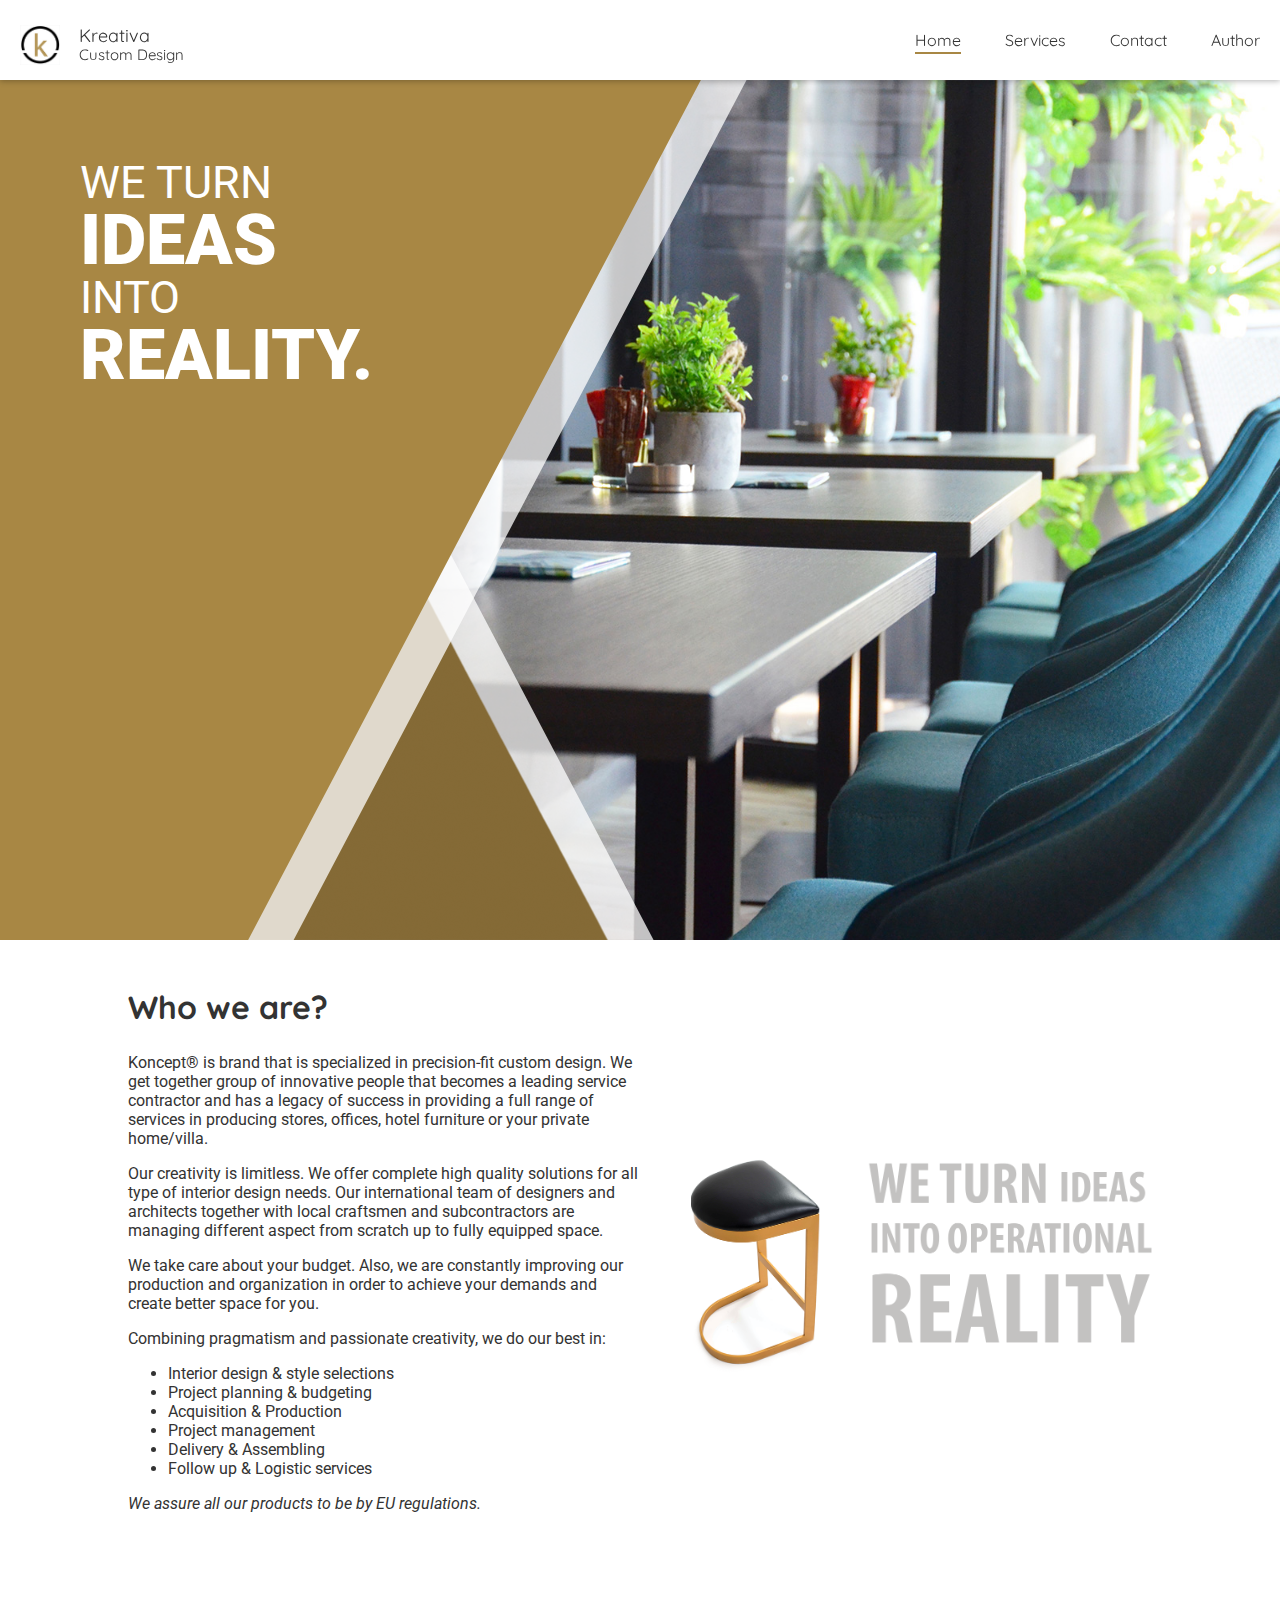
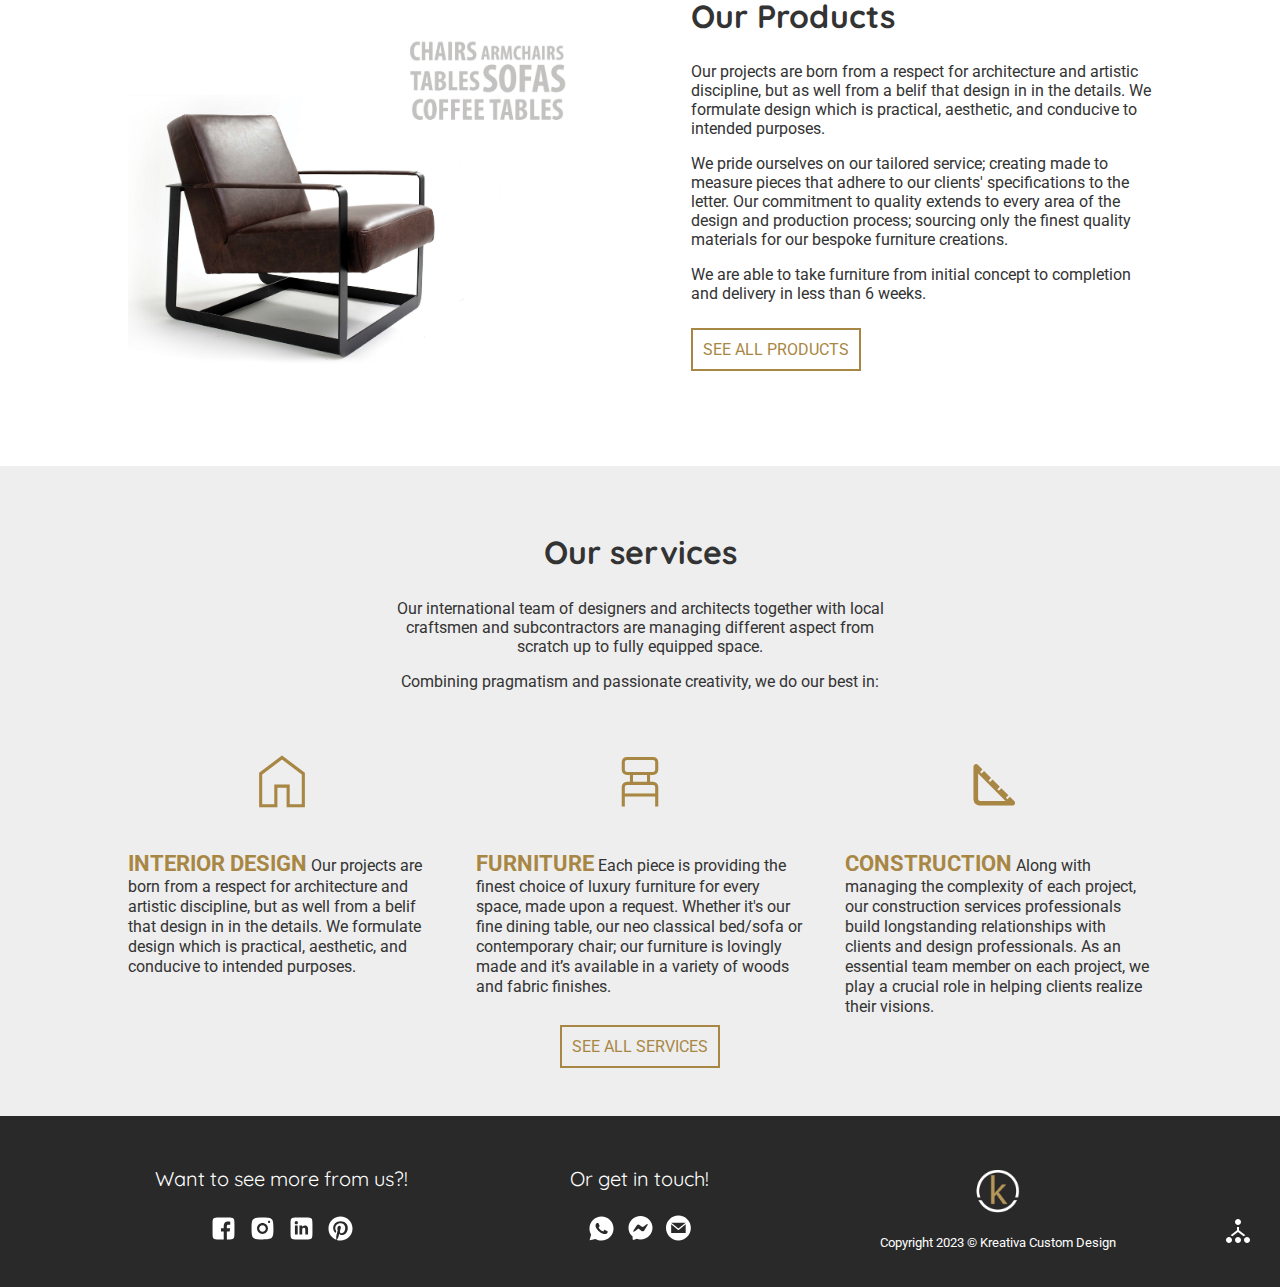
<file: index.html>
<!DOCTYPE html>
<html lang="en">

<head>
    <meta charset="utf-8">
    <title>Kreativa | Home</title>
    <meta name="description" content="Team of designers and architects together with local craftsmen and subcontractors are managing different aspect from scratch up to fully equipped space">
    <meta name="author" content="Kristina Dimitrov">
    <meta name="keywords" content="Kreativa Custom Design, enterior design, furniture, project management">
    <meta name="viewport" content="width=device-width, initial-scale=1, minimum-scale=1, maximum-scale=1">
    <!--    Favicons-->
    <link rel="apple-touch-icon" sizes="152x152" href="apple-touch-icon.png">
    <link rel="icon" type="image/png" sizes="32x32" href="favicon-32x32.png">
    <link rel="icon" type="image/png" sizes="16x16" href="favicon-16x16.png">
    <link rel="manifest" href="site.webmanifest">
    <link rel="mask-icon" href="safari-pinned-tab.svg" color="#5bbad5">
    <meta name="msapplication-TileColor" content="#da532c">
    <meta name="theme-color" content="#ffffff">
    <!-- CSS -->
    <link rel="stylesheet" href="assets/css/style.css">

    <!-- Fonts -->
    <link rel="preconnect" href="https://fonts.googleapis.com">
    <link rel="preconnect" href="https://fonts.gstatic.com" crossorigin>
    <link href="https://fonts.googleapis.com/css2?family=Quicksand&family=Roboto&display=swap" rel="stylesheet">

    <!-- Icons -->
    <link href="https://fonts.googleapis.com/icon?family=Material+Icons" rel="stylesheet">
    <link rel="stylesheet" href="https://fonts.googleapis.com/css2?family=Material+Symbols+Outlined:opsz,wght,FILL,GRAD@20..48,100..700,0..1,-50..200" />

    <style>
        .material-symbols-outlined {
            font-variation-settings: 'FILL' 0, 'wght' 200, 'GRAD' -25, 'opsz' 24
        }
    </style>

</head>

<body>
    <header>
        <div class="logo">
            <a href="index.html">
                <img src="assets/img/logo.jpg" alt="Kreativa Koncept Logo">
                <span>Kreativa <br><small>Custom Design</small></span></a>
        </div>
        <nav>
            <ul class="main-nav">
                <li><a class="active" href="index.html">Home</a></li>
                <li><a href="services.html">Services</a></li>
                <!--                <li><a href="products.html">Products</a></li>-->
                <li><a href="contact.html">Contact</a></li>
                <li><a href="author.html">Author</a></li>
            </ul>
        </nav>
    </header>

    <main>
        <article class="hero-banner">
            <div class="shape">
                <img class="shape1" src="assets/img/banner-shape1.png" alt="">
                <img class="shape2" src="assets/img/banner-shape2.png" alt="">
            </div>
            <h1>WE TURN<br><span>IDEAS</span><br>INTO<br><span>REALITY.</span></h1>
        </article>
        <article class="content-left">
            <section class="about">
                <h2>Who we are?</h2>

                <p>Koncept® is brand that is specialized in precision-fit custom design. We get together group of innovative people that becomes a leading service contractor and has a legacy of success in providing a full range of services in producing stores, offices, hotel furniture or your private home/villa.</p>

                <p>Our creativity is limitless. We offer complete high quality solutions for all type of interior design needs. Our international team of designers and architects together with local craftsmen and subcontractors are managing different aspect from scratch up to fully equipped space.</p>

                <p>We take care about your budget. Also, we are constantly improving our production and organization in order to achieve your demands and create better space for you.</p>

                <p>Combining pragmatism and passionate creativity, we do our best in:</p>

                <ul>
                    <li>Interior design &amp; style selections</li>
                    <li>Project planning &amp; budgeting</li>
                    <li>Acquisition &amp; Production</li>
                    <li>Project management</li>
                    <li>Delivery &amp; Assembling</li>
                    <li>Follow up &amp; Logistic services</li>
                </ul>

                <p><em>We assure all our products to be by EU regulations.</em></p>
            </section>

        </article>
        <article class="content-right">
            <section class="products">
                <h2>Our Products</h2>

                <p>Our projects are born from a respect for architecture and artistic discipline, but as well from a belif that design in in the details. We formulate design which is practical, aesthetic, and conducive to intended purposes.</p>
                <p>We pride ourselves on our tailored service; creating made to measure pieces that adhere to our clients' specifications to the letter. Our commitment to quality extends to every area of the design and production process; sourcing only the finest quality materials for our bespoke furniture creations.</p>
                <p>We are able to take furniture from initial concept to completion and delivery in less than 6 weeks.</p>
                <br>

                <a class="button" href="products.html">See all products</a>
            </section>
        </article>
        <article class="services-section wide">
            <section class="content-center">
                <h2>Our services</h2>

                <div class="content-narrow">
                    <p>Our international team of designers and architects together with local craftsmen and subcontractors are managing different aspect from scratch up to fully equipped space.</p>

                    <p>Combining pragmatism and passionate creativity, we do our best in:</p>
                </div>

                <div class="columns-wrapper">
                    <div class="column">

                        <span class="material-symbols-outlined">
home
</span>
                        <h3>INTERIOR DESIGN</h3>
                        <p>Our projects are born from a respect for architecture and artistic discipline, but as well from a belif that design in in the details. We formulate design which is practical, aesthetic, and conducive to intended purposes.</p>
                    </div>
                    <div class="column">
                        <span class="material-symbols-outlined">
chair_alt
</span>
                        <h3>FURNITURE</h3>
                        <p>Each piece is providing the finest choice of luxury furniture for every space, made upon a request. Whether it's our fine dining table, our neo classical bed/sofa or contemporary chair; our furniture is lovingly made and it’s available in a variety of woods and fabric finishes.</p>
                    </div>
                    <div class="column">
                        <span class="material-symbols-outlined">
square_foot
</span>
                        <h3>CONSTRUCTION</h3>
                        <p>Along with managing the complexity of each project, our construction services professionals build longstanding relationships with clients and design professionals. As an essential team member on each project, we play a crucial role in helping clients realize their visions.</p>
                    </div>
                </div>

                <a class="button" href="services.html">See all Services</a>

            </section>
        </article>
    </main>

    <footer>
        <section class="content-center">
            <div class="column socials">
                <h4>Want to see more from us?!</h4>
                <ul class="icons">
                    <li>
                        <a href="https://www.facebook.com/" target="_blank">
                            <svg xmlns="http://www.w3.org/2000/svg" x="0px" y="0px" width="35" height="35" viewBox="0 0 64 64" style="">
                                <path d="M40.227,12C51.146,12,52,12.854,52,23.773v16.453C52,51.145,51.146,52,40.227,52h-2.089V37.438h5.134l0.807-5.77h-5.941	c0,0-0.009-3.378,0-4.221c0.017-1.649,1.394-2.483,2.577-2.471c1.183,0.012,3.634,0.004,3.634,0.004v-5.317	c0,0-2.123-0.275-4.349-0.298c-1.871-0.019-3.937,0.487-5.604,2.167c-1.696,1.709-1.963,4.254-1.996,7.364	c-0.009,0.9,0,2.772,0,2.772h-5.024v5.77H32.4V52h-8.626C12.854,52,12,51.145,12,40.227V23.773C12,12.854,12.854,12,23.773,12	H40.227z"></path>
                            </svg>
                        </a>
                    </li>
                    <li>
                        <a href="https://www.instagram.com/" target="_blank">
                            <svg xmlns="http://www.w3.org/2000/svg" x="0px" y="0px" width="35" height="35" viewBox="0 0 64 64" style="">
                                <path d="M 31.820312 12 C 13.438312 12 12 13.439312 12 31.820312 L 12 32.179688 C 12 50.560688 13.438313 52 31.820312 52 L 32.179688 52 C 50.561688 52 52 50.560688 52 32.179688 L 52 32 C 52 13.452 50.548 12 32 12 L 31.820312 12 z M 43.994141 18 C 45.099141 17.997 45.997 18.889141 46 19.994141 C 46.003 21.099141 45.110859 21.997 44.005859 22 C 42.900859 22.003 42.003 21.110859 42 20.005859 C 41.997 18.900859 42.889141 18.003 43.994141 18 z M 31.976562 22 C 37.498562 21.987 41.987 26.454563 42 31.976562 C 42.013 37.498562 37.545437 41.987 32.023438 42 C 26.501437 42.013 22.013 37.545437 22 32.023438 C 21.987 26.501437 26.454563 22.013 31.976562 22 z M 31.986328 26 C 28.672328 26.008 25.992 28.701625 26 32.015625 C 26.008 35.328625 28.700672 38.008 32.013672 38 C 35.327672 37.992 38.008 35.299328 38 31.986328 C 37.992 28.672328 35.299328 25.992 31.986328 26 z"></path>
                            </svg>
                        </a>
                    </li>
                    <li>
                        <a href="https://rs.linkedin.com/" target="_blank">
                            <svg xmlns="http://www.w3.org/2000/svg" x="0px" y="0px" width="35" height="35" viewBox="0 0 64 64" style="">
                                <path d="M40.227,12C51.145,12,52,12.854,52,23.773v16.453C52,51.145,51.145,52,40.227,52H23.773C12.855,52,12,51.145,12,40.227	V23.773C12,12.854,12.855,12,23.773,12H40.227z M25.029,43V26.728h-5.057V43H25.029z M22.501,24.401	c1.625,0,2.947-1.322,2.947-2.949c0-1.625-1.322-2.947-2.947-2.947c-1.629,0-2.949,1.32-2.949,2.947S20.87,24.401,22.501,24.401z M44,43v-8.925c0-4.382-0.946-7.752-6.067-7.752c-2.46,0-4.109,1.349-4.785,2.628H33.08v-2.223h-4.851V43h5.054v-8.05	c0-2.122,0.405-4.178,3.036-4.178c2.594,0,2.628,2.427,2.628,4.315V43H44z"></path>
                            </svg>
                        </a>
                    </li>
                    <li>
                        <a href="https://www.pinterest.com/" target="_blank">
                            <svg xmlns="http://www.w3.org/2000/svg" x="0px" y="0px" width="35" height="35" viewBox="0 0 64 64" style="">
                                <path d="M32,10c12.15,0,22,9.85,22,22s-9.85,22-22,22c-2.358,0-4.625-0.38-6.754-1.067	c0.691-1.091,2.661-4.565,3.165-6.449c0.261-0.976,1.302-4.967,1.302-4.967c0.681,1.299,2.671,2.399,4.789,2.399	c6.301,0,10.841-5.795,10.841-12.995c0-6.902-5.632-12.067-12.88-12.067c-9.016,0-13.805,6.053-13.805,12.643	c0,3.064,1.631,6.879,4.241,8.094c0.396,0.184,0.608,0.103,0.699-0.279c0.069-0.291,0.422-1.71,0.58-2.369	c0.051-0.211,0.026-0.392-0.145-0.599c-0.863-1.047-1.555-2.972-1.555-4.768c0-4.608,3.489-9.067,9.434-9.067	c5.133,0,8.727,3.498,8.727,8.5c0,5.652-2.854,9.567-6.568,9.567c-2.051,0-3.586-1.696-3.094-3.775	c0.589-2.484,1.73-5.164,1.73-6.956c0-1.605-0.861-2.943-2.643-2.943c-2.097,0-3.78,2.169-3.78,5.074	c0,1.85,0.625,3.102,0.625,3.102s-2.07,8.754-2.45,10.385c-0.359,1.544-0.146,5.87-0.036,7.17C16.012,49.541,10,41.483,10,32	C10,19.85,19.85,10,32,10z"></path>
                            </svg>
                        </a>
                    </li>
                </ul>
            </div>
            <div class="column contact">
                <h4>Or get in touch!</h4>
                <ul class="icons">
                    <li>
                        <a href="phoneto:+381616197416" target="_blank">
                            <svg xmlns="http://www.w3.org/2000/svg" x="0px" y="0px" width="35" height="35" viewBox="0,0,256,256" style="">
                                <g fill-rule="nonzero" stroke="none" stroke-width="1" stroke-linecap="butt" stroke-linejoin="miter" stroke-miterlimit="10" stroke-dasharray="" stroke-dashoffset="0" font-family="none" font-weight="none" font-size="none" text-anchor="none" style="mix-blend-mode: normal">
                                    <g transform="scale(4,4)">
                                        <path d="M32,10c12.15,0 22,9.85 22,22c0,12.15 -9.85,22 -22,22c-3.894,0 -7.549,-1.016 -10.722,-2.791l-11.063,2.475l2.816,-10.547c-1.924,-3.267 -3.031,-7.072 -3.031,-11.137c0,-12.15 9.85,-22 22,-22zM42.861,39.595c0.453,-1.272 0.453,-2.363 0.312,-2.592c-0.137,-0.222 -0.495,-0.358 -1.041,-0.631c-0.546,-0.273 -3.225,-1.595 -3.727,-1.775c-0.495,-0.18 -0.862,-0.273 -1.219,0.273c-0.367,0.546 -1.406,1.775 -1.731,2.132c-0.315,0.367 -0.631,0.409 -1.177,0.136c-0.546,-0.273 -2.303,-0.845 -4.383,-2.704c-1.619,-1.441 -2.712,-3.225 -3.027,-3.769c-0.315,-0.545 -0.035,-0.843 0.238,-1.117c0.248,-0.238 0.546,-0.631 0.82,-0.946c0.264,-0.325 0.357,-0.546 0.537,-0.913c0.189,-0.357 0.094,-0.682 -0.042,-0.955c-0.136,-0.273 -1.193,-2.968 -1.679,-4.043c-0.409,-0.904 -0.836,-0.93 -1.228,-0.939c-0.317,-0.016 -0.684,-0.016 -1.041,-0.016c-0.367,0 -0.955,0.136 -1.458,0.682c-0.493,0.546 -1.901,1.861 -1.901,4.547c0,2.677 1.945,5.271 2.218,5.628c0.273,0.367 3.769,6.046 9.313,8.23c4.596,1.81 5.535,1.45 6.541,1.357c0.996,-0.086 3.222,-1.314 3.675,-2.585z"></path>
                                    </g>
                                </g>
                            </svg>
                        </a>
                    </li>
                    <li>
                        <a href="#" target="_blank">
                            <svg xmlns="http://www.w3.org/2000/svg" x="0px" y="0px" width="35" height="35" viewBox="0 0 64 64" style="">
                                <path d="M32,9c12.131,0,22,9.645,22,21.5S44.131,52,32,52c-2.528,0-5.012-0.423-7.395-1.258c0,0-3.409,1.653-3.886,1.896	c-0.367,0.188-1.493,0.593-2.224,0.148c-0.663-0.404-0.904-1.387-0.904-1.806c0-0.419,0-4.251,0-4.251	C12.754,42.633,10,36.773,10,30.5C10,18.645,19.869,9,32,9z M44.185,27.013c0.439-0.701,1.153-1.543,1.153-2.27	c0-0.607-0.473-0.911-0.97-0.911c-0.488,0-1.044,0.426-1.724,0.972c-0.681,0.547-3.537,2.697-4.315,3.286	c-0.715,0.542-1.752,1.325-2.359,1.325s-1.415-0.539-1.819-0.876c-0.537-0.448-2.596-1.984-3.504-2.651s-1.431-1.149-2.853-1.149	c-1.756,0-2.565,1.645-3.032,2.339c-0.424,0.629-4.105,6.584-4.8,7.614c-0.827,1.225-1.394,1.978-1.394,2.523	c0,0.545,0.545,0.908,1.211,0.908c0.666,0,1.35-0.7,2.164-1.373c0.814-0.673,3.7-2.817,4.427-3.423	c0.727-0.606,1.186-0.903,1.648-0.903c0.462,0,0.702,0.168,1.323,0.655c0.68,0.534,2.658,2.027,3.835,2.877	c1.104,0.796,1.541,1.198,2.894,1.198s2.869-1.626,3.417-2.594C40.107,33.47,43.747,27.713,44.185,27.013z"></path>
                            </svg>
                        </a>
                    </li>
                    <li>
                        <a href="mailto:somemail@gmail.com" target="_blank">
                            <svg xmlns="http://www.w3.org/2000/svg" x="0px" y="0px" width="29" height="32" viewBox="0 0 28 28" style="margin-left: 4px;">
                                <path d="M12 .02c-6.627 0-12 5.373-12 12s5.373 12 12 12 12-5.373 12-12-5.373-12-12-12zm6.99 6.98l-6.99 5.666-6.991-5.666h13.981zm.01 10h-14v-8.505l7 5.673 7-5.672v8.504z" />
                            </svg>
                        </a>
                    </li>
                </ul>
            </div>

            <div class="column copy">
                <div class="logo">
                    <img src="assets/img/logo-dark.jpg" alt="Kreativa Custom Design Logo dark">
                </div>
                <p><small>Copyright 2023 © Kreativa Custom Design</small></p>
            </div>
        </section>
    </footer>

    <div class="sitemap-ico">
        <a href="#" target="_blank">
            <svg xmlns="http://www.w3.org/2000/svg" width="24" height="24" viewBox="0 0 24 24">
                <path d="M6 21c0 1.657-1.344 3-3 3-1.657 0-3-1.343-3-3s1.343-3 3-3c1.656 0 3 1.343 3 3zm6-3c-1.657 0-3 1.343-3 3s1.343 3 3 3c1.656 0 3-1.343 3-3s-1.344-3-3-3zm0-18c-1.657 0-3 1.343-3 3s1.343 3 3 3c1.656 0 3-1.343 3-3s-1.344-3-3-3zm9 18c-1.656 0-3 1.343-3 3s1.344 3 3 3 3-1.343 3-3-1.344-3-3-3zm-1.577-1.721l-6.423-5.028v-3.352c-.323.066-.658.101-1 .101s-.677-.035-1-.101v3.352l-6.423 5.028c.694.233 1.323.602 1.844 1.093l5.579-4.372 5.579 4.373c.522-.492 1.15-.861 1.844-1.094z" />
            </svg>
        </a>
    </div>
</body>

</html>
</file>
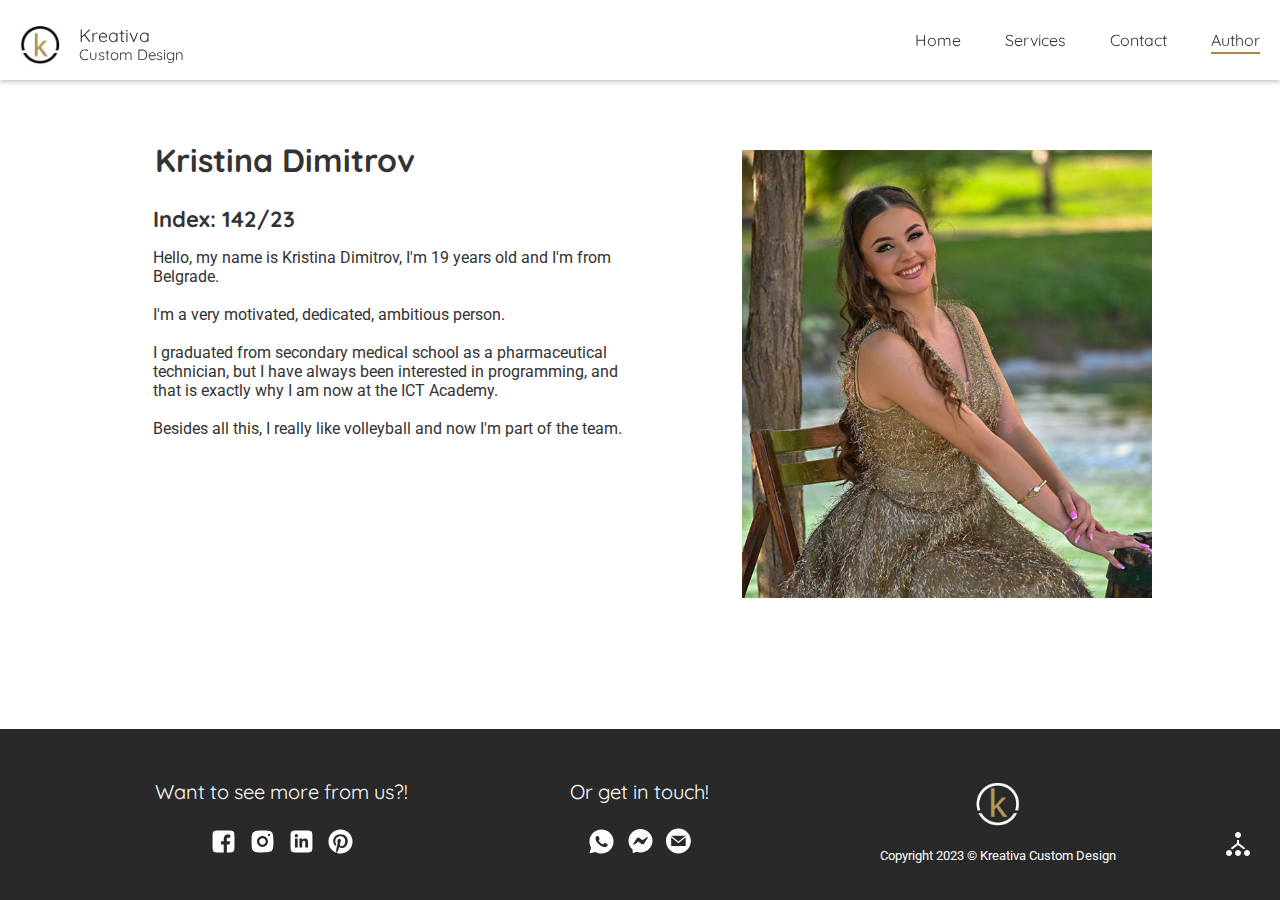
<file: author.html>
<!DOCTYPE html>
<html lang="en">

<head>
    <meta charset="utf-8">
    <title>Kreativa | Contact</title>
    <meta name="description" content="Team of designers and architects together with local craftsmen and subcontractors are managing different aspect from scratch up to fully equipped space">
    <meta name="author" content="Kristina Dimitrov">
    <meta name="keywords" content="Kreativa Custom Design, enterior design, furniture, project management">
    <meta name="viewport" content="width=device-width, initial-scale=1, minimum-scale=1, maximum-scale=1">
    <!--    Favicons-->
    <link rel="apple-touch-icon" sizes="152x152" href="apple-touch-icon.png">
    <link rel="icon" type="image/png" sizes="32x32" href="favicon-32x32.png">
    <link rel="icon" type="image/png" sizes="16x16" href="favicon-16x16.png">
    <link rel="manifest" href="site.webmanifest">
    <link rel="mask-icon" href="safari-pinned-tab.svg" color="#5bbad5">
    <meta name="msapplication-TileColor" content="#da532c">
    <meta name="theme-color" content="#ffffff">
    <!-- CSS -->
    <link rel="stylesheet" href="assets/css/style.css">

    <!-- Fonts -->
    <link rel="preconnect" href="https://fonts.googleapis.com">
    <link rel="preconnect" href="https://fonts.gstatic.com" crossorigin>
    <link href="https://fonts.googleapis.com/css2?family=Quicksand&family=Roboto&display=swap" rel="stylesheet">

    <!-- Icons -->
    <link href="https://fonts.googleapis.com/icon?family=Material+Icons" rel="stylesheet">
    <link rel="stylesheet" href="https://fonts.googleapis.com/css2?family=Material+Symbols+Outlined:opsz,wght,FILL,GRAD@20..48,100..700,0..1,-50..200" />

    <style>
        .material-symbols-outlined {
            font-variation-settings: 'FILL' 0, 'wght' 200, 'GRAD' -25, 'opsz' 24
        }
    </style>

</head>

<body id="authorPage">
    <header>
        <div class="logo">
            <a href="index.html">
                <img src="assets/img/logo.jpg" alt="Kreativa Koncept Logo">
                <span>Kreativa <br><small>Custom Design</small></span></a>
        </div>
        <nav>
            <ul class="main-nav">
                <li><a href="index.html">Home</a></li>
                <li><a href="services.html">Services</a></li>
                <!--                <li><a href="products.html">Products</a></li>-->
                <li><a href="contact.html">Contact</a></li>
                <li><a class="active" href="author.html">Author</a></li>
            </ul>
        </nav>
    </header>

    <main>
        <article>
            <section>
                <div class="get-in-touch">
                    <h1 class="title">Kristina Dimitrov</h1>
                    <h3>Index: 142/23</h3>
                    <p>Hello, my name is Kristina Dimitrov, I'm 19 years old and I'm from Belgrade.
                    <br><br>I'm a very motivated, dedicated, ambitious person.
					<br><br>I graduated from secondary medical school as a pharmaceutical technician, but I have always been interested in programming, and that is exactly why I am now at the ICT Academy.
                    <br><br>Besides all this, I really like volleyball and now I'm part of the team.</p>

                </div>
                <div class="img-placeholder">
                    <img src="assets/img/kika.png" alt="Kristina Dimitrov">
                </div>
            </section>
        </article>
    </main>

    <footer>
        <section class="content-center">
            <div class="column socials">
                <h4>Want to see more from us?!</h4>
                <ul class="icons">
                    <li>
                        <a href="https://www.facebook.com/" target="_blank">
                            <svg xmlns="http://www.w3.org/2000/svg" x="0px" y="0px" width="35" height="35" viewBox="0 0 64 64" style="">
                                <path d="M40.227,12C51.146,12,52,12.854,52,23.773v16.453C52,51.145,51.146,52,40.227,52h-2.089V37.438h5.134l0.807-5.77h-5.941	c0,0-0.009-3.378,0-4.221c0.017-1.649,1.394-2.483,2.577-2.471c1.183,0.012,3.634,0.004,3.634,0.004v-5.317	c0,0-2.123-0.275-4.349-0.298c-1.871-0.019-3.937,0.487-5.604,2.167c-1.696,1.709-1.963,4.254-1.996,7.364	c-0.009,0.9,0,2.772,0,2.772h-5.024v5.77H32.4V52h-8.626C12.854,52,12,51.145,12,40.227V23.773C12,12.854,12.854,12,23.773,12	H40.227z"></path>
                            </svg>
                        </a>
                    </li>
                    <li>
                        <a href="https://www.instagram.com/" target="_blank">
                            <svg xmlns="http://www.w3.org/2000/svg" x="0px" y="0px" width="35" height="35" viewBox="0 0 64 64" style="">
                                <path d="M 31.820312 12 C 13.438312 12 12 13.439312 12 31.820312 L 12 32.179688 C 12 50.560688 13.438313 52 31.820312 52 L 32.179688 52 C 50.561688 52 52 50.560688 52 32.179688 L 52 32 C 52 13.452 50.548 12 32 12 L 31.820312 12 z M 43.994141 18 C 45.099141 17.997 45.997 18.889141 46 19.994141 C 46.003 21.099141 45.110859 21.997 44.005859 22 C 42.900859 22.003 42.003 21.110859 42 20.005859 C 41.997 18.900859 42.889141 18.003 43.994141 18 z M 31.976562 22 C 37.498562 21.987 41.987 26.454563 42 31.976562 C 42.013 37.498562 37.545437 41.987 32.023438 42 C 26.501437 42.013 22.013 37.545437 22 32.023438 C 21.987 26.501437 26.454563 22.013 31.976562 22 z M 31.986328 26 C 28.672328 26.008 25.992 28.701625 26 32.015625 C 26.008 35.328625 28.700672 38.008 32.013672 38 C 35.327672 37.992 38.008 35.299328 38 31.986328 C 37.992 28.672328 35.299328 25.992 31.986328 26 z"></path>
                            </svg>
                        </a>
                    </li>
                    <li>
                        <a href="https://rs.linkedin.com/" target="_blank">
                            <svg xmlns="http://www.w3.org/2000/svg" x="0px" y="0px" width="35" height="35" viewBox="0 0 64 64" style="">
                                <path d="M40.227,12C51.145,12,52,12.854,52,23.773v16.453C52,51.145,51.145,52,40.227,52H23.773C12.855,52,12,51.145,12,40.227	V23.773C12,12.854,12.855,12,23.773,12H40.227z M25.029,43V26.728h-5.057V43H25.029z M22.501,24.401	c1.625,0,2.947-1.322,2.947-2.949c0-1.625-1.322-2.947-2.947-2.947c-1.629,0-2.949,1.32-2.949,2.947S20.87,24.401,22.501,24.401z M44,43v-8.925c0-4.382-0.946-7.752-6.067-7.752c-2.46,0-4.109,1.349-4.785,2.628H33.08v-2.223h-4.851V43h5.054v-8.05	c0-2.122,0.405-4.178,3.036-4.178c2.594,0,2.628,2.427,2.628,4.315V43H44z"></path>
                            </svg>
                        </a>
                    </li>
                    <li>
                        <a href="https://www.pinterest.com/" target="_blank">
                            <svg xmlns="http://www.w3.org/2000/svg" x="0px" y="0px" width="35" height="35" viewBox="0 0 64 64" style="">
                                <path d="M32,10c12.15,0,22,9.85,22,22s-9.85,22-22,22c-2.358,0-4.625-0.38-6.754-1.067	c0.691-1.091,2.661-4.565,3.165-6.449c0.261-0.976,1.302-4.967,1.302-4.967c0.681,1.299,2.671,2.399,4.789,2.399	c6.301,0,10.841-5.795,10.841-12.995c0-6.902-5.632-12.067-12.88-12.067c-9.016,0-13.805,6.053-13.805,12.643	c0,3.064,1.631,6.879,4.241,8.094c0.396,0.184,0.608,0.103,0.699-0.279c0.069-0.291,0.422-1.71,0.58-2.369	c0.051-0.211,0.026-0.392-0.145-0.599c-0.863-1.047-1.555-2.972-1.555-4.768c0-4.608,3.489-9.067,9.434-9.067	c5.133,0,8.727,3.498,8.727,8.5c0,5.652-2.854,9.567-6.568,9.567c-2.051,0-3.586-1.696-3.094-3.775	c0.589-2.484,1.73-5.164,1.73-6.956c0-1.605-0.861-2.943-2.643-2.943c-2.097,0-3.78,2.169-3.78,5.074	c0,1.85,0.625,3.102,0.625,3.102s-2.07,8.754-2.45,10.385c-0.359,1.544-0.146,5.87-0.036,7.17C16.012,49.541,10,41.483,10,32	C10,19.85,19.85,10,32,10z"></path>
                            </svg>
                        </a>
                    </li>
                </ul>
            </div>
            <div class="column contact">
                <h4>Or get in touch!</h4>
                <ul class="icons">
                    <li>
                        <a href="phoneto:+381616197416" target="_blank">
                            <svg xmlns="http://www.w3.org/2000/svg" x="0px" y="0px" width="35" height="35" viewBox="0,0,256,256" style="">
                                <g fill-rule="nonzero" stroke="none" stroke-width="1" stroke-linecap="butt" stroke-linejoin="miter" stroke-miterlimit="10" stroke-dasharray="" stroke-dashoffset="0" font-family="none" font-weight="none" font-size="none" text-anchor="none" style="mix-blend-mode: normal">
                                    <g transform="scale(4,4)">
                                        <path d="M32,10c12.15,0 22,9.85 22,22c0,12.15 -9.85,22 -22,22c-3.894,0 -7.549,-1.016 -10.722,-2.791l-11.063,2.475l2.816,-10.547c-1.924,-3.267 -3.031,-7.072 -3.031,-11.137c0,-12.15 9.85,-22 22,-22zM42.861,39.595c0.453,-1.272 0.453,-2.363 0.312,-2.592c-0.137,-0.222 -0.495,-0.358 -1.041,-0.631c-0.546,-0.273 -3.225,-1.595 -3.727,-1.775c-0.495,-0.18 -0.862,-0.273 -1.219,0.273c-0.367,0.546 -1.406,1.775 -1.731,2.132c-0.315,0.367 -0.631,0.409 -1.177,0.136c-0.546,-0.273 -2.303,-0.845 -4.383,-2.704c-1.619,-1.441 -2.712,-3.225 -3.027,-3.769c-0.315,-0.545 -0.035,-0.843 0.238,-1.117c0.248,-0.238 0.546,-0.631 0.82,-0.946c0.264,-0.325 0.357,-0.546 0.537,-0.913c0.189,-0.357 0.094,-0.682 -0.042,-0.955c-0.136,-0.273 -1.193,-2.968 -1.679,-4.043c-0.409,-0.904 -0.836,-0.93 -1.228,-0.939c-0.317,-0.016 -0.684,-0.016 -1.041,-0.016c-0.367,0 -0.955,0.136 -1.458,0.682c-0.493,0.546 -1.901,1.861 -1.901,4.547c0,2.677 1.945,5.271 2.218,5.628c0.273,0.367 3.769,6.046 9.313,8.23c4.596,1.81 5.535,1.45 6.541,1.357c0.996,-0.086 3.222,-1.314 3.675,-2.585z"></path>
                                    </g>
                                </g>
                            </svg>
                        </a>
                    </li>
                    <li>
                        <a href="#" target="_blank">
                            <svg xmlns="http://www.w3.org/2000/svg" x="0px" y="0px" width="35" height="35" viewBox="0 0 64 64" style="">
                                <path d="M32,9c12.131,0,22,9.645,22,21.5S44.131,52,32,52c-2.528,0-5.012-0.423-7.395-1.258c0,0-3.409,1.653-3.886,1.896	c-0.367,0.188-1.493,0.593-2.224,0.148c-0.663-0.404-0.904-1.387-0.904-1.806c0-0.419,0-4.251,0-4.251	C12.754,42.633,10,36.773,10,30.5C10,18.645,19.869,9,32,9z M44.185,27.013c0.439-0.701,1.153-1.543,1.153-2.27	c0-0.607-0.473-0.911-0.97-0.911c-0.488,0-1.044,0.426-1.724,0.972c-0.681,0.547-3.537,2.697-4.315,3.286	c-0.715,0.542-1.752,1.325-2.359,1.325s-1.415-0.539-1.819-0.876c-0.537-0.448-2.596-1.984-3.504-2.651s-1.431-1.149-2.853-1.149	c-1.756,0-2.565,1.645-3.032,2.339c-0.424,0.629-4.105,6.584-4.8,7.614c-0.827,1.225-1.394,1.978-1.394,2.523	c0,0.545,0.545,0.908,1.211,0.908c0.666,0,1.35-0.7,2.164-1.373c0.814-0.673,3.7-2.817,4.427-3.423	c0.727-0.606,1.186-0.903,1.648-0.903c0.462,0,0.702,0.168,1.323,0.655c0.68,0.534,2.658,2.027,3.835,2.877	c1.104,0.796,1.541,1.198,2.894,1.198s2.869-1.626,3.417-2.594C40.107,33.47,43.747,27.713,44.185,27.013z"></path>
                            </svg>
                        </a>
                    </li>
                    <li>
                        <a href="mailto:somemail@gmail.com" target="_blank">
                            <svg xmlns="http://www.w3.org/2000/svg" x="0px" y="0px" width="29" height="32" viewBox="0 0 28 28" style="margin-left: 4px;">
                                <path d="M12 .02c-6.627 0-12 5.373-12 12s5.373 12 12 12 12-5.373 12-12-5.373-12-12-12zm6.99 6.98l-6.99 5.666-6.991-5.666h13.981zm.01 10h-14v-8.505l7 5.673 7-5.672v8.504z" />
                            </svg>
                        </a>
                    </li>
                </ul>
            </div>

            <div class="column copy">
                <div class="logo">
                    <img src="assets/img/logo-dark.jpg" alt="Kreativa Custom Design Logo dark">
                </div>
                <p><small>Copyright 2023 © Kreativa Custom Design</small></p>
            </div>
        </section>
    </footer>

    <div class="sitemap-ico">
        <a href="#" target="_blank">
            <svg xmlns="http://www.w3.org/2000/svg" width="24" height="24" viewBox="0 0 24 24">
                <path d="M6 21c0 1.657-1.344 3-3 3-1.657 0-3-1.343-3-3s1.343-3 3-3c1.656 0 3 1.343 3 3zm6-3c-1.657 0-3 1.343-3 3s1.343 3 3 3c1.656 0 3-1.343 3-3s-1.344-3-3-3zm0-18c-1.657 0-3 1.343-3 3s1.343 3 3 3c1.656 0 3-1.343 3-3s-1.344-3-3-3zm9 18c-1.656 0-3 1.343-3 3s1.344 3 3 3 3-1.343 3-3-1.344-3-3-3zm-1.577-1.721l-6.423-5.028v-3.352c-.323.066-.658.101-1 .101s-.677-.035-1-.101v3.352l-6.423 5.028c.694.233 1.323.602 1.844 1.093l5.579-4.372 5.579 4.373c.522-.492 1.15-.861 1.844-1.094z" />
            </svg>
        </a>
    </div>
</body>

</html>
</file>
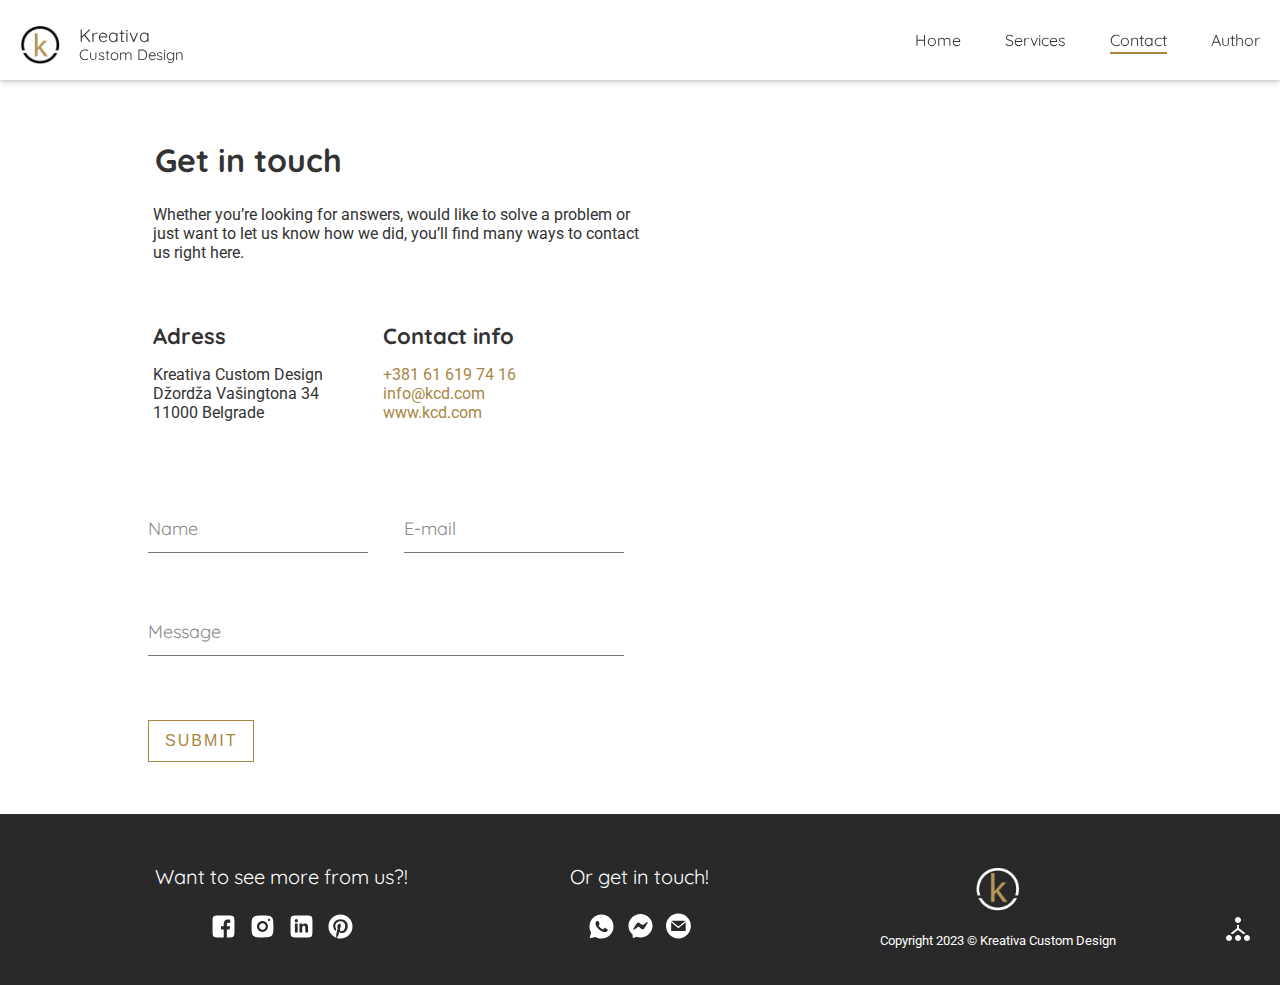
<file: contact.html>
<!DOCTYPE html>
<html lang="en">

<head>
    <meta charset="utf-8">
    <title>Kreativa | Contact</title>
    <meta name="description" content="Team of designers and architects together with local craftsmen and subcontractors are managing different aspect from scratch up to fully equipped space">
    <meta name="author" content="Kristina Dimitrov">
    <meta name="keywords" content="Kreativa Custom Design, enterior design, furniture, project management">
    <meta name="viewport" content="width=device-width, initial-scale=1, minimum-scale=1, maximum-scale=1">
    <!--    Favicons-->
    <link rel="apple-touch-icon" sizes="152x152" href="apple-touch-icon.png">
    <link rel="icon" type="image/png" sizes="32x32" href="favicon-32x32.png">
    <link rel="icon" type="image/png" sizes="16x16" href="favicon-16x16.png">
    <link rel="manifest" href="site.webmanifest">
    <link rel="mask-icon" href="safari-pinned-tab.svg" color="#5bbad5">
    <meta name="msapplication-TileColor" content="#da532c">
    <meta name="theme-color" content="#ffffff">
    
    <!-- CSS -->
    <link rel="stylesheet" href="assets/css/style.css">

    <!-- Fonts -->
    <link rel="preconnect" href="https://fonts.googleapis.com">
    <link rel="preconnect" href="https://fonts.gstatic.com" crossorigin>
    <link href="https://fonts.googleapis.com/css2?family=Quicksand&family=Roboto&display=swap" rel="stylesheet">

    <!-- Icons -->
    <link href="https://fonts.googleapis.com/icon?family=Material+Icons" rel="stylesheet">
    <link rel="stylesheet" href="https://fonts.googleapis.com/css2?family=Material+Symbols+Outlined:opsz,wght,FILL,GRAD@20..48,100..700,0..1,-50..200" />

    <style>
        .material-symbols-outlined {
            font-variation-settings: 'FILL' 0, 'wght' 200, 'GRAD' -25, 'opsz' 24
        }
    </style>

</head>

<body id="contactPage">
    <header>
        <div class="logo">
            <a href="index.html">
                <img src="assets/img/logo.jpg" alt="Kreativa Koncept Logo">
                <span>Kreativa <br><small>Custom Design</small></span></a>
        </div>
        <nav>
            <ul class="main-nav">
                <li><a href="index.html">Home</a></li>
                <li><a href="services.html">Services</a></li>
                <!--                <li><a href="products.html">Products</a></li>-->
                <li><a class="active" href="contact.html">Contact</a></li>
                <li><a href="author.html">Author</a></li>
            </ul>
        </nav>
    </header>

    <main>
        <article>
            <section>
                <div class="get-in-touch">
                    <h1 class="title">Get in touch</h1>
                    <p>Whether you’re looking for answers, would like to solve a problem or just want to let us know how we did, you’ll find many ways to contact us right here.</p>

                    <div class="col-half">
                        <h3>Adress</h3>
                        <p>Kreativa Custom Design
                            <br> Džordža Vašingtona 34
                            <br> 11000 Belgrade</p>
                    </div>

                    <div class="col-half">
                        <h3>Contact info</h3>
                        <p><a href="phoneto:+381616197416">+381 61 619 74 16</a>
                            <br> <a href="mailto:somemail@gmail.com">info@kcd.com</a>
                            <br> <a href="index.html">www.kcd.com</a>
                        </p>
                    </div>

                    <form class="contact-form row">
                        <div class="form-field col x-50">
                            <input id="name" class="input-text js-input" type="text" required>
                            <label class="label" for="name">Name</label>
                        </div>
                        <div class="form-field col x-50">
                            <input id="email" class="input-text js-input" type="email" required>
                            <label class="label" for="email">E-mail</label>
                        </div>
                        <div class="form-field col x-100">
                            <input id="message" class="input-text js-input" type="text" required>
                            <label class="label" for="message">Message</label>
                        </div>
                        <div class="form-field col x-100 align-center">
                            <input class="submit-btn" type="submit" value="Submit">
                        </div>
                    </form>
                </div>
                <div class="map">
                    <iframe src="https://www.google.com/maps/embed?pb=!1m18!1m12!1m3!1d2830.289768096416!2d20.467372476986426!3d44.81566107647502!2m3!1f0!2f0!3f0!3m2!1i1024!2i768!4f13.1!3m3!1m2!1s0x475a7aba70f1ee69%3A0x974c999e44165e0e!2z0I_QvtGA0Z_QsCDQktCw0YjQuNC90LPRgtC-0L3QsCAzNCwg0JHQtdC-0LPRgNCw0LQgMTEwMDA!5e0!3m2!1ssr!2srs!4v1701344959421!5m2!1ssr!2srs" width="600" height="450" style="border:0;" allowfullscreen="" loading="lazy" referrerpolicy="no-referrer-when-downgrade"></iframe>
                </div>
            </section>
        </article>
    </main>

    <footer>
        <section class="content-center">
            <div class="column socials">
                <h4>Want to see more from us?!</h4>
                <ul class="icons">
                    <li>
                        <a href="https://www.facebook.com/" target="_blank">
                            <svg xmlns="http://www.w3.org/2000/svg" x="0px" y="0px" width="35" height="35" viewBox="0 0 64 64" style="">
                                <path d="M40.227,12C51.146,12,52,12.854,52,23.773v16.453C52,51.145,51.146,52,40.227,52h-2.089V37.438h5.134l0.807-5.77h-5.941	c0,0-0.009-3.378,0-4.221c0.017-1.649,1.394-2.483,2.577-2.471c1.183,0.012,3.634,0.004,3.634,0.004v-5.317	c0,0-2.123-0.275-4.349-0.298c-1.871-0.019-3.937,0.487-5.604,2.167c-1.696,1.709-1.963,4.254-1.996,7.364	c-0.009,0.9,0,2.772,0,2.772h-5.024v5.77H32.4V52h-8.626C12.854,52,12,51.145,12,40.227V23.773C12,12.854,12.854,12,23.773,12	H40.227z"></path>
                            </svg>
                        </a>
                    </li>
                    <li>
                        <a href="https://www.instagram.com/" target="_blank">
                            <svg xmlns="http://www.w3.org/2000/svg" x="0px" y="0px" width="35" height="35" viewBox="0 0 64 64" style="">
                                <path d="M 31.820312 12 C 13.438312 12 12 13.439312 12 31.820312 L 12 32.179688 C 12 50.560688 13.438313 52 31.820312 52 L 32.179688 52 C 50.561688 52 52 50.560688 52 32.179688 L 52 32 C 52 13.452 50.548 12 32 12 L 31.820312 12 z M 43.994141 18 C 45.099141 17.997 45.997 18.889141 46 19.994141 C 46.003 21.099141 45.110859 21.997 44.005859 22 C 42.900859 22.003 42.003 21.110859 42 20.005859 C 41.997 18.900859 42.889141 18.003 43.994141 18 z M 31.976562 22 C 37.498562 21.987 41.987 26.454563 42 31.976562 C 42.013 37.498562 37.545437 41.987 32.023438 42 C 26.501437 42.013 22.013 37.545437 22 32.023438 C 21.987 26.501437 26.454563 22.013 31.976562 22 z M 31.986328 26 C 28.672328 26.008 25.992 28.701625 26 32.015625 C 26.008 35.328625 28.700672 38.008 32.013672 38 C 35.327672 37.992 38.008 35.299328 38 31.986328 C 37.992 28.672328 35.299328 25.992 31.986328 26 z"></path>
                            </svg>
                        </a>
                    </li>
                    <li>
                        <a href="https://rs.linkedin.com/" target="_blank">
                            <svg xmlns="http://www.w3.org/2000/svg" x="0px" y="0px" width="35" height="35" viewBox="0 0 64 64" style="">
                                <path d="M40.227,12C51.145,12,52,12.854,52,23.773v16.453C52,51.145,51.145,52,40.227,52H23.773C12.855,52,12,51.145,12,40.227	V23.773C12,12.854,12.855,12,23.773,12H40.227z M25.029,43V26.728h-5.057V43H25.029z M22.501,24.401	c1.625,0,2.947-1.322,2.947-2.949c0-1.625-1.322-2.947-2.947-2.947c-1.629,0-2.949,1.32-2.949,2.947S20.87,24.401,22.501,24.401z M44,43v-8.925c0-4.382-0.946-7.752-6.067-7.752c-2.46,0-4.109,1.349-4.785,2.628H33.08v-2.223h-4.851V43h5.054v-8.05	c0-2.122,0.405-4.178,3.036-4.178c2.594,0,2.628,2.427,2.628,4.315V43H44z"></path>
                            </svg>
                        </a>
                    </li>
                    <li>
                        <a href="https://www.pinterest.com/" target="_blank">
                            <svg xmlns="http://www.w3.org/2000/svg" x="0px" y="0px" width="35" height="35" viewBox="0 0 64 64" style="">
                                <path d="M32,10c12.15,0,22,9.85,22,22s-9.85,22-22,22c-2.358,0-4.625-0.38-6.754-1.067	c0.691-1.091,2.661-4.565,3.165-6.449c0.261-0.976,1.302-4.967,1.302-4.967c0.681,1.299,2.671,2.399,4.789,2.399	c6.301,0,10.841-5.795,10.841-12.995c0-6.902-5.632-12.067-12.88-12.067c-9.016,0-13.805,6.053-13.805,12.643	c0,3.064,1.631,6.879,4.241,8.094c0.396,0.184,0.608,0.103,0.699-0.279c0.069-0.291,0.422-1.71,0.58-2.369	c0.051-0.211,0.026-0.392-0.145-0.599c-0.863-1.047-1.555-2.972-1.555-4.768c0-4.608,3.489-9.067,9.434-9.067	c5.133,0,8.727,3.498,8.727,8.5c0,5.652-2.854,9.567-6.568,9.567c-2.051,0-3.586-1.696-3.094-3.775	c0.589-2.484,1.73-5.164,1.73-6.956c0-1.605-0.861-2.943-2.643-2.943c-2.097,0-3.78,2.169-3.78,5.074	c0,1.85,0.625,3.102,0.625,3.102s-2.07,8.754-2.45,10.385c-0.359,1.544-0.146,5.87-0.036,7.17C16.012,49.541,10,41.483,10,32	C10,19.85,19.85,10,32,10z"></path>
                            </svg>
                        </a>
                    </li>
                </ul>
            </div>
            <div class="column contact">
                <h4>Or get in touch!</h4>
                <ul class="icons">
                    <li>
                        <a href="phoneto:+381616197416" target="_blank">
                            <svg xmlns="http://www.w3.org/2000/svg" x="0px" y="0px" width="35" height="35" viewBox="0,0,256,256" style="">
                                <g fill-rule="nonzero" stroke="none" stroke-width="1" stroke-linecap="butt" stroke-linejoin="miter" stroke-miterlimit="10" stroke-dasharray="" stroke-dashoffset="0" font-family="none" font-weight="none" font-size="none" text-anchor="none" style="mix-blend-mode: normal">
                                    <g transform="scale(4,4)">
                                        <path d="M32,10c12.15,0 22,9.85 22,22c0,12.15 -9.85,22 -22,22c-3.894,0 -7.549,-1.016 -10.722,-2.791l-11.063,2.475l2.816,-10.547c-1.924,-3.267 -3.031,-7.072 -3.031,-11.137c0,-12.15 9.85,-22 22,-22zM42.861,39.595c0.453,-1.272 0.453,-2.363 0.312,-2.592c-0.137,-0.222 -0.495,-0.358 -1.041,-0.631c-0.546,-0.273 -3.225,-1.595 -3.727,-1.775c-0.495,-0.18 -0.862,-0.273 -1.219,0.273c-0.367,0.546 -1.406,1.775 -1.731,2.132c-0.315,0.367 -0.631,0.409 -1.177,0.136c-0.546,-0.273 -2.303,-0.845 -4.383,-2.704c-1.619,-1.441 -2.712,-3.225 -3.027,-3.769c-0.315,-0.545 -0.035,-0.843 0.238,-1.117c0.248,-0.238 0.546,-0.631 0.82,-0.946c0.264,-0.325 0.357,-0.546 0.537,-0.913c0.189,-0.357 0.094,-0.682 -0.042,-0.955c-0.136,-0.273 -1.193,-2.968 -1.679,-4.043c-0.409,-0.904 -0.836,-0.93 -1.228,-0.939c-0.317,-0.016 -0.684,-0.016 -1.041,-0.016c-0.367,0 -0.955,0.136 -1.458,0.682c-0.493,0.546 -1.901,1.861 -1.901,4.547c0,2.677 1.945,5.271 2.218,5.628c0.273,0.367 3.769,6.046 9.313,8.23c4.596,1.81 5.535,1.45 6.541,1.357c0.996,-0.086 3.222,-1.314 3.675,-2.585z"></path>
                                    </g>
                                </g>
                            </svg>
                        </a>
                    </li>
                    <li>
                        <a href="#" target="_blank">
                            <svg xmlns="http://www.w3.org/2000/svg" x="0px" y="0px" width="35" height="35" viewBox="0 0 64 64" style="">
                                <path d="M32,9c12.131,0,22,9.645,22,21.5S44.131,52,32,52c-2.528,0-5.012-0.423-7.395-1.258c0,0-3.409,1.653-3.886,1.896	c-0.367,0.188-1.493,0.593-2.224,0.148c-0.663-0.404-0.904-1.387-0.904-1.806c0-0.419,0-4.251,0-4.251	C12.754,42.633,10,36.773,10,30.5C10,18.645,19.869,9,32,9z M44.185,27.013c0.439-0.701,1.153-1.543,1.153-2.27	c0-0.607-0.473-0.911-0.97-0.911c-0.488,0-1.044,0.426-1.724,0.972c-0.681,0.547-3.537,2.697-4.315,3.286	c-0.715,0.542-1.752,1.325-2.359,1.325s-1.415-0.539-1.819-0.876c-0.537-0.448-2.596-1.984-3.504-2.651s-1.431-1.149-2.853-1.149	c-1.756,0-2.565,1.645-3.032,2.339c-0.424,0.629-4.105,6.584-4.8,7.614c-0.827,1.225-1.394,1.978-1.394,2.523	c0,0.545,0.545,0.908,1.211,0.908c0.666,0,1.35-0.7,2.164-1.373c0.814-0.673,3.7-2.817,4.427-3.423	c0.727-0.606,1.186-0.903,1.648-0.903c0.462,0,0.702,0.168,1.323,0.655c0.68,0.534,2.658,2.027,3.835,2.877	c1.104,0.796,1.541,1.198,2.894,1.198s2.869-1.626,3.417-2.594C40.107,33.47,43.747,27.713,44.185,27.013z"></path>
                            </svg>
                        </a>
                    </li>
                    <li>
                        <a href="mailto:somemail@gmail.com" target="_blank">
                            <svg xmlns="http://www.w3.org/2000/svg" x="0px" y="0px" width="29" height="32" viewBox="0 0 28 28" style="margin-left: 4px;">
                                <path d="M12 .02c-6.627 0-12 5.373-12 12s5.373 12 12 12 12-5.373 12-12-5.373-12-12-12zm6.99 6.98l-6.99 5.666-6.991-5.666h13.981zm.01 10h-14v-8.505l7 5.673 7-5.672v8.504z" />
                            </svg>
                        </a>
                    </li>
                </ul>
            </div>

            <div class="column copy">
                <div class="logo">
                    <img src="assets/img/logo-dark.jpg" alt="Kreativa Custom Design Logo dark">
                </div>
                <p><small>Copyright 2023 © Kreativa Custom Design</small></p>
            </div>
        </section>
    </footer>
    
     <div class="sitemap-ico">
        <a href="#" target="_blank">
            <svg xmlns="http://www.w3.org/2000/svg" width="24" height="24" viewBox="0 0 24 24">
                <path d="M6 21c0 1.657-1.344 3-3 3-1.657 0-3-1.343-3-3s1.343-3 3-3c1.656 0 3 1.343 3 3zm6-3c-1.657 0-3 1.343-3 3s1.343 3 3 3c1.656 0 3-1.343 3-3s-1.344-3-3-3zm0-18c-1.657 0-3 1.343-3 3s1.343 3 3 3c1.656 0 3-1.343 3-3s-1.344-3-3-3zm9 18c-1.656 0-3 1.343-3 3s1.344 3 3 3 3-1.343 3-3-1.344-3-3-3zm-1.577-1.721l-6.423-5.028v-3.352c-.323.066-.658.101-1 .101s-.677-.035-1-.101v3.352l-6.423 5.028c.694.233 1.323.602 1.844 1.093l5.579-4.372 5.579 4.373c.522-.492 1.15-.861 1.844-1.094z" />
            </svg>
        </a>
    </div>
</body>

</html>
</file>
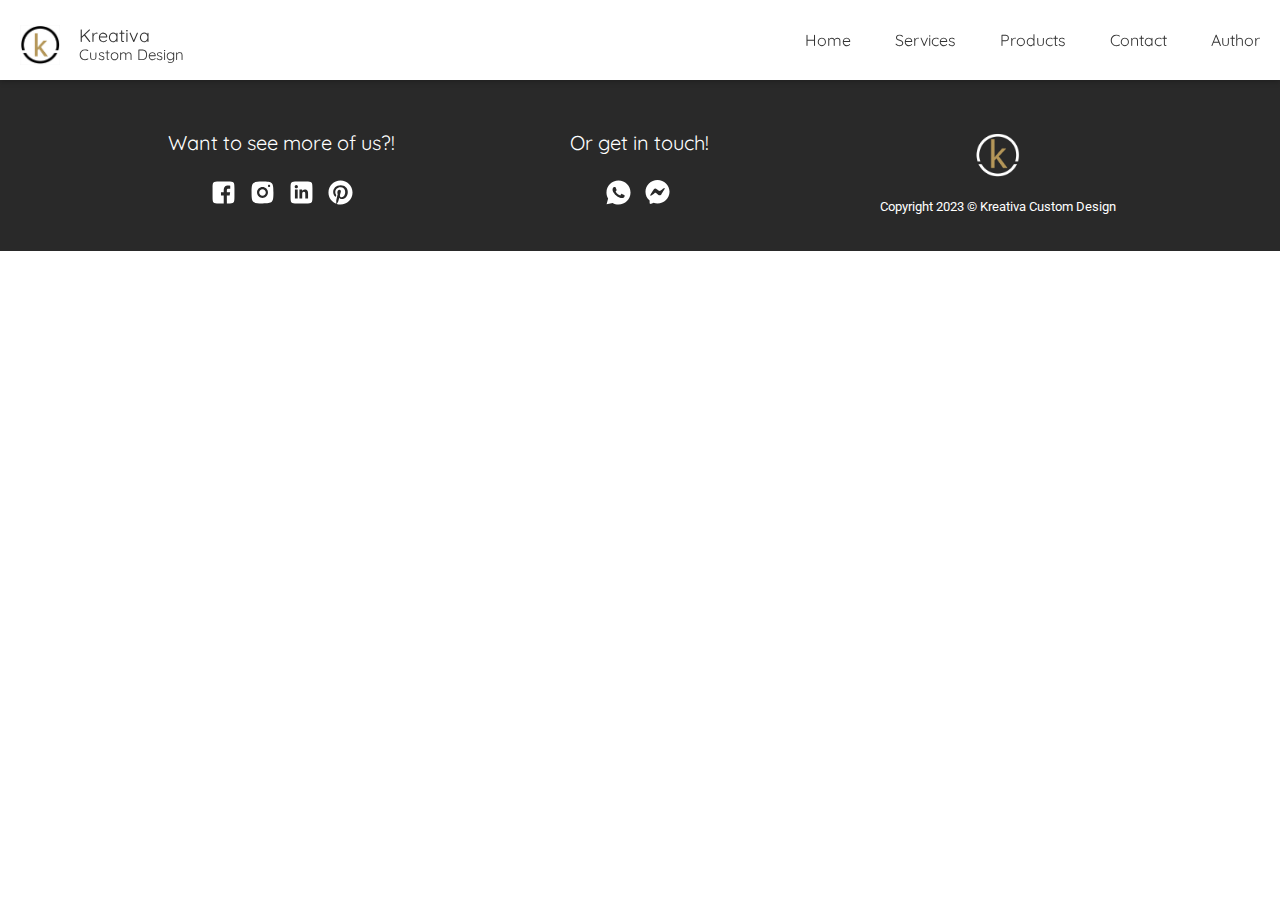
<file: products.html>
<!DOCTYPE html>
<html lang="en">

<head>
    <meta charset="utf-8">
    <title>FE task</title>
    <meta name="description" content="Vega IT - FE task">
    <meta name="author" content="Ivana Sekulic">
    <meta name="keywords" content="web,responsive design,scss,html5,development">
    <meta name="viewport" content="width=device-width, initial-scale=1, minimum-scale=1, maximum-scale=1">
    <!--    Favicons-->
    <link rel="apple-touch-icon" sizes="180x180" href="assets/favicons/apple-touch-icon.png">
    <link rel="icon" type="image/png" href="assets/favicons/favicon-32x32.png" sizes="32x32">
    <link rel="icon" type="image/png" href="assets/favicons/favicon-16x16.png" sizes="16x16">
    <link rel="manifest" href="assets/favicons/manifest.json">
    <link rel="mask-icon" href="assets/favicons/safari-pinned-tab.svg" color="#5bbad5">
    <link rel="shortcut icon" href="assets/favicons/favicon.ico">
    <meta name="msapplication-config" content="assets/favicons/browserconfig.xml">
    <meta name="theme-color" content="#ffffff">
    <!-- CSS -->
    <link rel="stylesheet" href="assets/css/style.css">

    <!-- Fonts -->
    <link rel="preconnect" href="https://fonts.googleapis.com">
    <link rel="preconnect" href="https://fonts.gstatic.com" crossorigin>
    <link href="https://fonts.googleapis.com/css2?family=Quicksand&family=Roboto&display=swap" rel="stylesheet">

    <!-- Icons -->
    <link href="https://fonts.googleapis.com/icon?family=Material+Icons" rel="stylesheet">
    <link rel="stylesheet" href="https://fonts.googleapis.com/css2?family=Material+Symbols+Outlined:opsz,wght,FILL,GRAD@20..48,100..700,0..1,-50..200" />

    <style>
        .material-symbols-outlined {
            font-variation-settings: 'FILL' 0, 'wght' 200, 'GRAD' -25, 'opsz' 24
        }
    </style>

</head>

<body>
    <header>
        <div class="logo">
            <a href="index.html">
                <img src="assets/img/logo.jpg" alt="Kreativa Koncept Logo">
                <span>Kreativa <br><small>Custom Design</small></span></a>
        </div>
        <nav>
            <ul class="main-nav">
                <li><a href="index.html">Home</a></li>
                <li><a href="services.html">Services</a></li>
                <li><a href="products.html">Products</a></li>
                <li><a href="contact.html">Contact</a></li>
                <li><a href="author.html">Author</a></li>
            </ul>
        </nav>
    </header>

    <main>
      
    </main>

    <footer>
        <section class="content-center">
            <div class="column socials">
                <h4>Want to see more of us?!</h4>
                <ul class="icons">
                    <li>
                        <a href="https://www.facebook.com/" target="_blank">
                            <svg xmlns="http://www.w3.org/2000/svg" x="0px" y="0px" width="35" height="35" viewBox="0 0 64 64" style="">
                                <path d="M40.227,12C51.146,12,52,12.854,52,23.773v16.453C52,51.145,51.146,52,40.227,52h-2.089V37.438h5.134l0.807-5.77h-5.941	c0,0-0.009-3.378,0-4.221c0.017-1.649,1.394-2.483,2.577-2.471c1.183,0.012,3.634,0.004,3.634,0.004v-5.317	c0,0-2.123-0.275-4.349-0.298c-1.871-0.019-3.937,0.487-5.604,2.167c-1.696,1.709-1.963,4.254-1.996,7.364	c-0.009,0.9,0,2.772,0,2.772h-5.024v5.77H32.4V52h-8.626C12.854,52,12,51.145,12,40.227V23.773C12,12.854,12.854,12,23.773,12	H40.227z"></path>
                            </svg>
                        </a>
                    </li>
                    <li>
                        <a href="https://www.instagram.com/" target="_blank">
                            <svg xmlns="http://www.w3.org/2000/svg" x="0px" y="0px" width="35" height="35" viewBox="0 0 64 64" style="">
                                <path d="M 31.820312 12 C 13.438312 12 12 13.439312 12 31.820312 L 12 32.179688 C 12 50.560688 13.438313 52 31.820312 52 L 32.179688 52 C 50.561688 52 52 50.560688 52 32.179688 L 52 32 C 52 13.452 50.548 12 32 12 L 31.820312 12 z M 43.994141 18 C 45.099141 17.997 45.997 18.889141 46 19.994141 C 46.003 21.099141 45.110859 21.997 44.005859 22 C 42.900859 22.003 42.003 21.110859 42 20.005859 C 41.997 18.900859 42.889141 18.003 43.994141 18 z M 31.976562 22 C 37.498562 21.987 41.987 26.454563 42 31.976562 C 42.013 37.498562 37.545437 41.987 32.023438 42 C 26.501437 42.013 22.013 37.545437 22 32.023438 C 21.987 26.501437 26.454563 22.013 31.976562 22 z M 31.986328 26 C 28.672328 26.008 25.992 28.701625 26 32.015625 C 26.008 35.328625 28.700672 38.008 32.013672 38 C 35.327672 37.992 38.008 35.299328 38 31.986328 C 37.992 28.672328 35.299328 25.992 31.986328 26 z"></path>
                            </svg>
                        </a>
                    </li>
                    <li>
                        <a href="#" target="_blank">
                            <svg xmlns="http://www.w3.org/2000/svg" x="0px" y="0px" width="35" height="35" viewBox="0 0 64 64" style="">
                                <path d="M40.227,12C51.145,12,52,12.854,52,23.773v16.453C52,51.145,51.145,52,40.227,52H23.773C12.855,52,12,51.145,12,40.227	V23.773C12,12.854,12.855,12,23.773,12H40.227z M25.029,43V26.728h-5.057V43H25.029z M22.501,24.401	c1.625,0,2.947-1.322,2.947-2.949c0-1.625-1.322-2.947-2.947-2.947c-1.629,0-2.949,1.32-2.949,2.947S20.87,24.401,22.501,24.401z M44,43v-8.925c0-4.382-0.946-7.752-6.067-7.752c-2.46,0-4.109,1.349-4.785,2.628H33.08v-2.223h-4.851V43h5.054v-8.05	c0-2.122,0.405-4.178,3.036-4.178c2.594,0,2.628,2.427,2.628,4.315V43H44z"></path>
                            </svg>
                        </a>
                    </li>
                    <li>
                        <a href="#" target="_blank">
                            <svg xmlns="http://www.w3.org/2000/svg" x="0px" y="0px" width="35" height="35" viewBox="0 0 64 64" style="">
                                <path d="M32,10c12.15,0,22,9.85,22,22s-9.85,22-22,22c-2.358,0-4.625-0.38-6.754-1.067	c0.691-1.091,2.661-4.565,3.165-6.449c0.261-0.976,1.302-4.967,1.302-4.967c0.681,1.299,2.671,2.399,4.789,2.399	c6.301,0,10.841-5.795,10.841-12.995c0-6.902-5.632-12.067-12.88-12.067c-9.016,0-13.805,6.053-13.805,12.643	c0,3.064,1.631,6.879,4.241,8.094c0.396,0.184,0.608,0.103,0.699-0.279c0.069-0.291,0.422-1.71,0.58-2.369	c0.051-0.211,0.026-0.392-0.145-0.599c-0.863-1.047-1.555-2.972-1.555-4.768c0-4.608,3.489-9.067,9.434-9.067	c5.133,0,8.727,3.498,8.727,8.5c0,5.652-2.854,9.567-6.568,9.567c-2.051,0-3.586-1.696-3.094-3.775	c0.589-2.484,1.73-5.164,1.73-6.956c0-1.605-0.861-2.943-2.643-2.943c-2.097,0-3.78,2.169-3.78,5.074	c0,1.85,0.625,3.102,0.625,3.102s-2.07,8.754-2.45,10.385c-0.359,1.544-0.146,5.87-0.036,7.17C16.012,49.541,10,41.483,10,32	C10,19.85,19.85,10,32,10z"></path>
                            </svg>
                        </a>
                    </li>
                </ul>
            </div>
            <div class="column contact">
                <h4>Or get in touch!</h4>
                <ul class="icons">
                    <li>
                        <a href="#" target="_blank">
                            <svg xmlns="http://www.w3.org/2000/svg" x="0px" y="0px" width="35" height="35" viewBox="0,0,256,256" style="">
                                <g fill-rule="nonzero" stroke="none" stroke-width="1" stroke-linecap="butt" stroke-linejoin="miter" stroke-miterlimit="10" stroke-dasharray="" stroke-dashoffset="0" font-family="none" font-weight="none" font-size="none" text-anchor="none" style="mix-blend-mode: normal">
                                    <g transform="scale(4,4)">
                                        <path d="M32,10c12.15,0 22,9.85 22,22c0,12.15 -9.85,22 -22,22c-3.894,0 -7.549,-1.016 -10.722,-2.791l-11.063,2.475l2.816,-10.547c-1.924,-3.267 -3.031,-7.072 -3.031,-11.137c0,-12.15 9.85,-22 22,-22zM42.861,39.595c0.453,-1.272 0.453,-2.363 0.312,-2.592c-0.137,-0.222 -0.495,-0.358 -1.041,-0.631c-0.546,-0.273 -3.225,-1.595 -3.727,-1.775c-0.495,-0.18 -0.862,-0.273 -1.219,0.273c-0.367,0.546 -1.406,1.775 -1.731,2.132c-0.315,0.367 -0.631,0.409 -1.177,0.136c-0.546,-0.273 -2.303,-0.845 -4.383,-2.704c-1.619,-1.441 -2.712,-3.225 -3.027,-3.769c-0.315,-0.545 -0.035,-0.843 0.238,-1.117c0.248,-0.238 0.546,-0.631 0.82,-0.946c0.264,-0.325 0.357,-0.546 0.537,-0.913c0.189,-0.357 0.094,-0.682 -0.042,-0.955c-0.136,-0.273 -1.193,-2.968 -1.679,-4.043c-0.409,-0.904 -0.836,-0.93 -1.228,-0.939c-0.317,-0.016 -0.684,-0.016 -1.041,-0.016c-0.367,0 -0.955,0.136 -1.458,0.682c-0.493,0.546 -1.901,1.861 -1.901,4.547c0,2.677 1.945,5.271 2.218,5.628c0.273,0.367 3.769,6.046 9.313,8.23c4.596,1.81 5.535,1.45 6.541,1.357c0.996,-0.086 3.222,-1.314 3.675,-2.585z"></path>
                                    </g>
                                </g>
                            </svg>
                        </a>
                    </li>
                    <li>
                        <a href="#" target="_blank">
                            <svg xmlns="http://www.w3.org/2000/svg" x="0px" y="0px" width="35" height="35" viewBox="0 0 64 64" style="">
                                <path d="M32,9c12.131,0,22,9.645,22,21.5S44.131,52,32,52c-2.528,0-5.012-0.423-7.395-1.258c0,0-3.409,1.653-3.886,1.896	c-0.367,0.188-1.493,0.593-2.224,0.148c-0.663-0.404-0.904-1.387-0.904-1.806c0-0.419,0-4.251,0-4.251	C12.754,42.633,10,36.773,10,30.5C10,18.645,19.869,9,32,9z M44.185,27.013c0.439-0.701,1.153-1.543,1.153-2.27	c0-0.607-0.473-0.911-0.97-0.911c-0.488,0-1.044,0.426-1.724,0.972c-0.681,0.547-3.537,2.697-4.315,3.286	c-0.715,0.542-1.752,1.325-2.359,1.325s-1.415-0.539-1.819-0.876c-0.537-0.448-2.596-1.984-3.504-2.651s-1.431-1.149-2.853-1.149	c-1.756,0-2.565,1.645-3.032,2.339c-0.424,0.629-4.105,6.584-4.8,7.614c-0.827,1.225-1.394,1.978-1.394,2.523	c0,0.545,0.545,0.908,1.211,0.908c0.666,0,1.35-0.7,2.164-1.373c0.814-0.673,3.7-2.817,4.427-3.423	c0.727-0.606,1.186-0.903,1.648-0.903c0.462,0,0.702,0.168,1.323,0.655c0.68,0.534,2.658,2.027,3.835,2.877	c1.104,0.796,1.541,1.198,2.894,1.198s2.869-1.626,3.417-2.594C40.107,33.47,43.747,27.713,44.185,27.013z"></path>
                            </svg>
                        </a>
                    </li>
                    <li>
                        <a href="#" target="_blank">
                            
                        </a>
                    </li>
                </ul>
            </div>

            <div class="column copy">
                <div class="logo">
                    <img src="assets/img/logo-dark.jpg" alt="Kreativa Custom Design Logo dark">
                </div>
                <p><small>Copyright 2023 © Kreativa Custom Design</small></p>
            </div>
        </section>



    </footer>
</body>

</html>
</file>
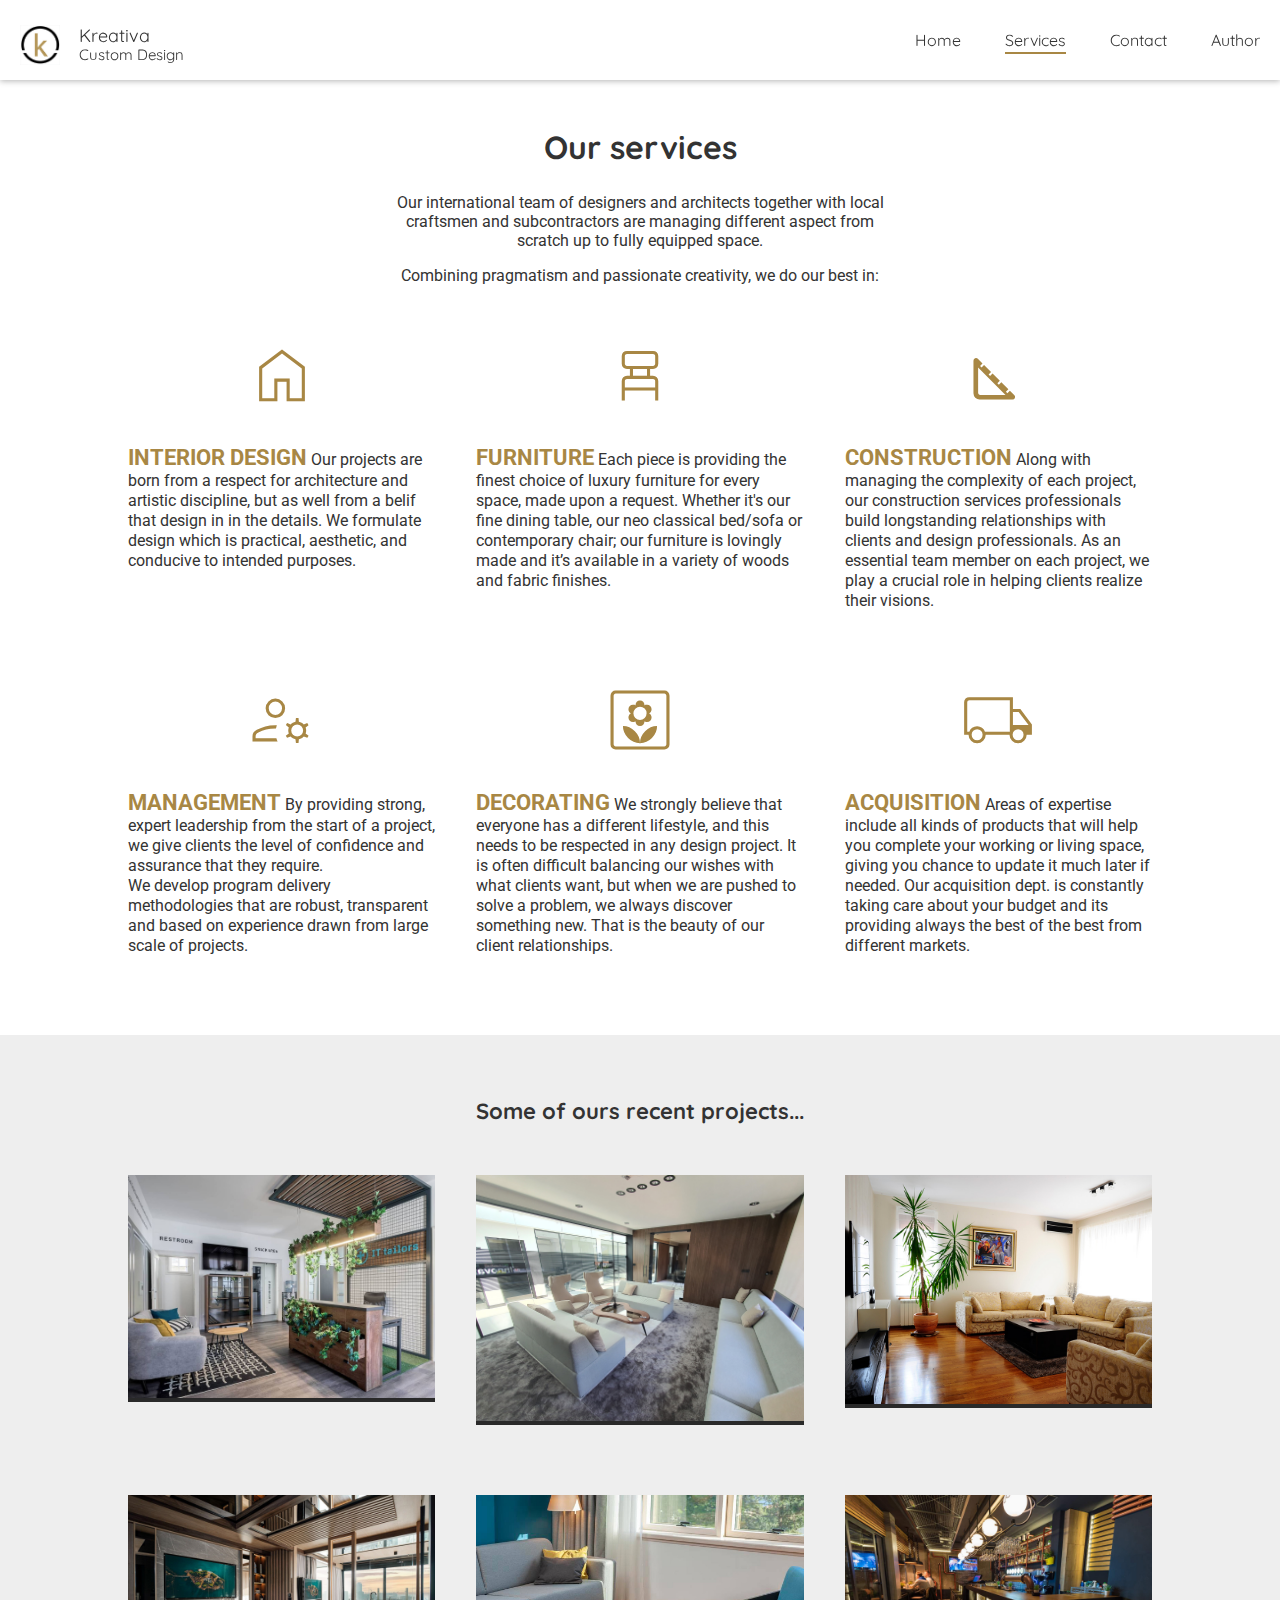
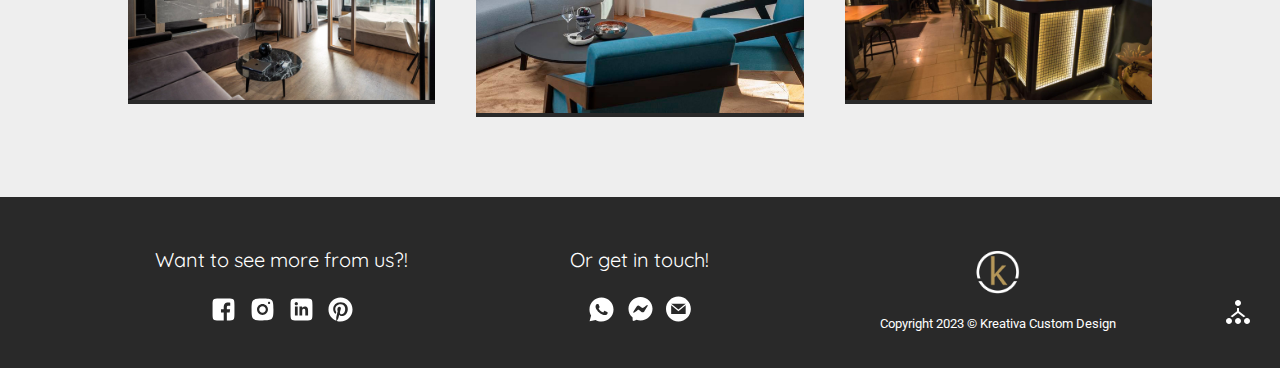
<file: services.html>
<!DOCTYPE html>
<html lang="en">

<head>
    <meta charset="utf-8">
    <title>Kreativa | Services</title>
    <meta name="description" content="Team of designers and architects together with local craftsmen and subcontractors are managing different aspect from scratch up to fully equipped space">
    <meta name="author" content="Kristina Dimitrov">
    <meta name="keywords" content="Kreativa Custom Design, enterior design, furniture, project management">
    <meta name="viewport" content="width=device-width, initial-scale=1, minimum-scale=1, maximum-scale=1">
    <!--    Favicons-->
    <link rel="apple-touch-icon" sizes="152x152" href="apple-touch-icon.png">
    <link rel="icon" type="image/png" sizes="32x32" href="favicon-32x32.png">
    <link rel="icon" type="image/png" sizes="16x16" href="favicon-16x16.png">
    <link rel="manifest" href="site.webmanifest">
    <link rel="mask-icon" href="safari-pinned-tab.svg" color="#5bbad5">
    <meta name="msapplication-TileColor" content="#da532c">
    <meta name="theme-color" content="#ffffff">
    <!-- CSS -->
    <link rel="stylesheet" href="assets/css/style.css">

    <!-- Fonts -->
    <link rel="preconnect" href="https://fonts.googleapis.com">
    <link rel="preconnect" href="https://fonts.gstatic.com" crossorigin>
    <link href="https://fonts.googleapis.com/css2?family=Quicksand&family=Roboto&display=swap" rel="stylesheet">

    <!-- Icons -->
    <link href="https://fonts.googleapis.com/icon?family=Material+Icons" rel="stylesheet">
    <link rel="stylesheet" href="https://fonts.googleapis.com/css2?family=Material+Symbols+Outlined:opsz,wght,FILL,GRAD@20..48,100..700,0..1,-50..200" />

    <style>
        .material-symbols-outlined {
            font-variation-settings: 'FILL' 0, 'wght' 200, 'GRAD' -25, 'opsz' 24
        }
    </style>

</head>

<body>
    <header>
        <div class="logo">
            <a href="index.html">
                <img src="assets/img/logo.jpg" alt="Kreativa Koncept Logo">
                <span>Kreativa <br><small>Custom Design</small></span></a>
        </div>
        <nav>
            <ul class="main-nav">
                <li><a href="index.html">Home</a></li>
                <li><a class="active" href="services.html">Services</a></li>
                <!--                <li><a href="products.html">Products</a></li>-->
                <li><a href="contact.html">Contact</a></li>
                <li><a href="author.html">Author</a></li>
            </ul>
        </nav>
    </header>

    <main>
        <article class="services wide">
            <section class="content-center">
                <h2>Our services</h2>

                <div class="content-narrow">
                    <p>Our international team of designers and architects together with local craftsmen and subcontractors are managing different aspect from scratch up to fully equipped space.</p>

                    <p>Combining pragmatism and passionate creativity, we do our best in:</p>
                </div>

                <div class="columns-wrapper">
                    <div class="column">

                        <span class="material-symbols-outlined">
home
</span>
                        <h3>INTERIOR DESIGN</h3>
                        <p>Our projects are born from a respect for architecture and artistic discipline, but as well from a belif that design in in the details. We formulate design which is practical, aesthetic, and conducive to intended purposes.</p>
                    </div>
                    <div class="column">
                        <span class="material-symbols-outlined">
chair_alt
</span>
                        <h3>FURNITURE</h3>
                        <p>Each piece is providing the finest choice of luxury furniture for every space, made upon a request. Whether it's our fine dining table, our neo classical bed/sofa or contemporary chair; our furniture is lovingly made and it’s available in a variety of woods and fabric finishes.</p>
                    </div>
                    <div class="column">
                        <span class="material-symbols-outlined">
square_foot
</span>
                        <h3>CONSTRUCTION</h3>
                        <p>Along with managing the complexity of each project, our construction services professionals build longstanding relationships with clients and design professionals. As an essential team member on each project, we play a crucial role in helping clients realize their visions.</p>
                    </div>
                </div>

                <div class="columns-wrapper">
                    <div class="column">
                        <span class="material-symbols-outlined">manage_accounts</span>
                        <h3>MANAGEMENT</h3>
                        <p>By providing strong, expert leadership from the start of a project, we give clients the level of confidence and assurance that they require.
                            <br> We develop program delivery methodologies that are robust, transparent and based on experience drawn from large scale of projects.</p>
                    </div>
                    <div class="column">
                        <span class="material-symbols-outlined">yard</span>
                        <h3>DECORATING</h3>
                        <p>We strongly believe that everyone has a different lifestyle, and this needs to be respected in any design project. It is often difficult balancing our wishes with what clients want, but when we are pushed to solve a problem, we always discover something new. That is the beauty of our client relationships.</p>
                    </div>
                    <div class="column">
                        <span class="material-symbols-outlined">local_shipping</span>
                        <h3>ACQUISITION</h3>
                        <p>Areas of expertise include all kinds of products that will help you complete your working or living space, giving you chance to update it much later if needed. Our acquisition dept. is constantly taking care about your budget and its providing always the best of the best from different markets.</p>
                    </div>
                </div>

            </section>
        </article>
        <article class="projects-section wide">
            <section class="content-center">
                <h3>Some of ours recent projects...</h3>


                <div class="columns-wrapper">
                    <div class="column">
                        <div class="project-inner">
                            <a href="#">
                                <img src="assets/img/proj1.jpg" alt="Fair / Stand constructionD">
                                <div class="project-caption">
                                    <div class="project-details">
                                        <h3>Fair / Stand construction</h3>
                                        <p><small>2022/11</small></p>
                                    </div>
                                </div>
                            </a>
                        </div>
                    </div>
                    <div class="column">
                        <div class="project-inner">
                            <a href="#">
                                <img src="assets/img/proj2.jpg" alt="Interior design/Decoration">
                                <div class="project-caption">
                                    <div class="project-details">
                                        <h3>Interior design / Decoration</h3>
                                        <p><small>2023/05</small></p>
                                    </div>
                                </div>
                            </a>
                        </div>
                    </div>
                    <div class="column">
                        <div class="project-inner">
                            <a href="#">
                                <img src="assets/img/proj3.jpg" alt="Interior design / Construction">
                                <div class="project-caption">
                                    <div class="project-details">
                                        <h3>Interior design / Construction</h3>
                                        <p><small>2021/07</small></p>
                                    </div>
                                </div>
                            </a>
                        </div>
                    </div>
                </div>
                <div class="columns-wrapper">
                    <div class="column">
                        <div class="project-inner">
                            <a href="#">
                                <img src="assets/img/proj4.jpg" alt="Furniture / chairs">
                                <div class="project-caption">
                                    <div class="project-details">
                                        <h3>Furniture / Chairs</h3>
                                        <p><small>2020/07</small></p>
                                    </div>
                                </div>
                            </a>
                        </div>
                    </div>
                    <div class="column">
                        <div class="project-inner">
                            <a href="#">
                                <img src="assets/img/proj5.jpg" alt="Interior design / Construction">
                                <div class="project-caption">
                                    <div class="project-details">
                                        <h3>Interior design / Construction</h3>
                                        <p><small>2023/02</small></p>
                                    </div>
                                </div>
                            </a>
                        </div>
                    </div>
                    <div class="column">
                        <div class="project-inner">
                            <a href="#">
                                <img src="assets/img/proj6.jpg" alt="Interior Design / Project management">
                                <div class="project-caption">
                                    <div class="project-details">
                                        <h3>Interior Design/Project management</h3>
                                        <p><small>2022/10</small></p>
                                    </div>
                                </div>
                            </a>
                        </div>
                    </div>
                </div>
            </section>
        </article>
    </main>

    <footer>
        <section class="content-center">
            <div class="column socials">
                <h4>Want to see more from us?!</h4>
                <ul class="icons">
                    <li>
                        <a href="https://www.facebook.com/" target="_blank">
                            <svg xmlns="http://www.w3.org/2000/svg" x="0px" y="0px" width="35" height="35" viewBox="0 0 64 64" style="">
                                <path d="M40.227,12C51.146,12,52,12.854,52,23.773v16.453C52,51.145,51.146,52,40.227,52h-2.089V37.438h5.134l0.807-5.77h-5.941	c0,0-0.009-3.378,0-4.221c0.017-1.649,1.394-2.483,2.577-2.471c1.183,0.012,3.634,0.004,3.634,0.004v-5.317	c0,0-2.123-0.275-4.349-0.298c-1.871-0.019-3.937,0.487-5.604,2.167c-1.696,1.709-1.963,4.254-1.996,7.364	c-0.009,0.9,0,2.772,0,2.772h-5.024v5.77H32.4V52h-8.626C12.854,52,12,51.145,12,40.227V23.773C12,12.854,12.854,12,23.773,12	H40.227z"></path>
                            </svg>
                        </a>
                    </li>
                    <li>
                        <a href="https://www.instagram.com/" target="_blank">
                            <svg xmlns="http://www.w3.org/2000/svg" x="0px" y="0px" width="35" height="35" viewBox="0 0 64 64" style="">
                                <path d="M 31.820312 12 C 13.438312 12 12 13.439312 12 31.820312 L 12 32.179688 C 12 50.560688 13.438313 52 31.820312 52 L 32.179688 52 C 50.561688 52 52 50.560688 52 32.179688 L 52 32 C 52 13.452 50.548 12 32 12 L 31.820312 12 z M 43.994141 18 C 45.099141 17.997 45.997 18.889141 46 19.994141 C 46.003 21.099141 45.110859 21.997 44.005859 22 C 42.900859 22.003 42.003 21.110859 42 20.005859 C 41.997 18.900859 42.889141 18.003 43.994141 18 z M 31.976562 22 C 37.498562 21.987 41.987 26.454563 42 31.976562 C 42.013 37.498562 37.545437 41.987 32.023438 42 C 26.501437 42.013 22.013 37.545437 22 32.023438 C 21.987 26.501437 26.454563 22.013 31.976562 22 z M 31.986328 26 C 28.672328 26.008 25.992 28.701625 26 32.015625 C 26.008 35.328625 28.700672 38.008 32.013672 38 C 35.327672 37.992 38.008 35.299328 38 31.986328 C 37.992 28.672328 35.299328 25.992 31.986328 26 z"></path>
                            </svg>
                        </a>
                    </li>
                    <li>
                        <a href="https://rs.linkedin.com/" target="_blank">
                            <svg xmlns="http://www.w3.org/2000/svg" x="0px" y="0px" width="35" height="35" viewBox="0 0 64 64" style="">
                                <path d="M40.227,12C51.145,12,52,12.854,52,23.773v16.453C52,51.145,51.145,52,40.227,52H23.773C12.855,52,12,51.145,12,40.227	V23.773C12,12.854,12.855,12,23.773,12H40.227z M25.029,43V26.728h-5.057V43H25.029z M22.501,24.401	c1.625,0,2.947-1.322,2.947-2.949c0-1.625-1.322-2.947-2.947-2.947c-1.629,0-2.949,1.32-2.949,2.947S20.87,24.401,22.501,24.401z M44,43v-8.925c0-4.382-0.946-7.752-6.067-7.752c-2.46,0-4.109,1.349-4.785,2.628H33.08v-2.223h-4.851V43h5.054v-8.05	c0-2.122,0.405-4.178,3.036-4.178c2.594,0,2.628,2.427,2.628,4.315V43H44z"></path>
                            </svg>
                        </a>
                    </li>
                    <li>
                        <a href="https://www.pinterest.com/" target="_blank">
                            <svg xmlns="http://www.w3.org/2000/svg" x="0px" y="0px" width="35" height="35" viewBox="0 0 64 64" style="">
                                <path d="M32,10c12.15,0,22,9.85,22,22s-9.85,22-22,22c-2.358,0-4.625-0.38-6.754-1.067	c0.691-1.091,2.661-4.565,3.165-6.449c0.261-0.976,1.302-4.967,1.302-4.967c0.681,1.299,2.671,2.399,4.789,2.399	c6.301,0,10.841-5.795,10.841-12.995c0-6.902-5.632-12.067-12.88-12.067c-9.016,0-13.805,6.053-13.805,12.643	c0,3.064,1.631,6.879,4.241,8.094c0.396,0.184,0.608,0.103,0.699-0.279c0.069-0.291,0.422-1.71,0.58-2.369	c0.051-0.211,0.026-0.392-0.145-0.599c-0.863-1.047-1.555-2.972-1.555-4.768c0-4.608,3.489-9.067,9.434-9.067	c5.133,0,8.727,3.498,8.727,8.5c0,5.652-2.854,9.567-6.568,9.567c-2.051,0-3.586-1.696-3.094-3.775	c0.589-2.484,1.73-5.164,1.73-6.956c0-1.605-0.861-2.943-2.643-2.943c-2.097,0-3.78,2.169-3.78,5.074	c0,1.85,0.625,3.102,0.625,3.102s-2.07,8.754-2.45,10.385c-0.359,1.544-0.146,5.87-0.036,7.17C16.012,49.541,10,41.483,10,32	C10,19.85,19.85,10,32,10z"></path>
                            </svg>
                        </a>
                    </li>
                </ul>
            </div>
            <div class="column contact">
                <h4>Or get in touch!</h4>
                <ul class="icons">
                    <li>
                        <a href="phoneto:+381616197416" target="_blank">
                            <svg xmlns="http://www.w3.org/2000/svg" x="0px" y="0px" width="35" height="35" viewBox="0,0,256,256" style="">
                                <g fill-rule="nonzero" stroke="none" stroke-width="1" stroke-linecap="butt" stroke-linejoin="miter" stroke-miterlimit="10" stroke-dasharray="" stroke-dashoffset="0" font-family="none" font-weight="none" font-size="none" text-anchor="none" style="mix-blend-mode: normal">
                                    <g transform="scale(4,4)">
                                        <path d="M32,10c12.15,0 22,9.85 22,22c0,12.15 -9.85,22 -22,22c-3.894,0 -7.549,-1.016 -10.722,-2.791l-11.063,2.475l2.816,-10.547c-1.924,-3.267 -3.031,-7.072 -3.031,-11.137c0,-12.15 9.85,-22 22,-22zM42.861,39.595c0.453,-1.272 0.453,-2.363 0.312,-2.592c-0.137,-0.222 -0.495,-0.358 -1.041,-0.631c-0.546,-0.273 -3.225,-1.595 -3.727,-1.775c-0.495,-0.18 -0.862,-0.273 -1.219,0.273c-0.367,0.546 -1.406,1.775 -1.731,2.132c-0.315,0.367 -0.631,0.409 -1.177,0.136c-0.546,-0.273 -2.303,-0.845 -4.383,-2.704c-1.619,-1.441 -2.712,-3.225 -3.027,-3.769c-0.315,-0.545 -0.035,-0.843 0.238,-1.117c0.248,-0.238 0.546,-0.631 0.82,-0.946c0.264,-0.325 0.357,-0.546 0.537,-0.913c0.189,-0.357 0.094,-0.682 -0.042,-0.955c-0.136,-0.273 -1.193,-2.968 -1.679,-4.043c-0.409,-0.904 -0.836,-0.93 -1.228,-0.939c-0.317,-0.016 -0.684,-0.016 -1.041,-0.016c-0.367,0 -0.955,0.136 -1.458,0.682c-0.493,0.546 -1.901,1.861 -1.901,4.547c0,2.677 1.945,5.271 2.218,5.628c0.273,0.367 3.769,6.046 9.313,8.23c4.596,1.81 5.535,1.45 6.541,1.357c0.996,-0.086 3.222,-1.314 3.675,-2.585z"></path>
                                    </g>
                                </g>
                            </svg>
                        </a>
                    </li>
                    <li>
                        <a href="#" target="_blank">
                            <svg xmlns="http://www.w3.org/2000/svg" x="0px" y="0px" width="35" height="35" viewBox="0 0 64 64" style="">
                                <path d="M32,9c12.131,0,22,9.645,22,21.5S44.131,52,32,52c-2.528,0-5.012-0.423-7.395-1.258c0,0-3.409,1.653-3.886,1.896	c-0.367,0.188-1.493,0.593-2.224,0.148c-0.663-0.404-0.904-1.387-0.904-1.806c0-0.419,0-4.251,0-4.251	C12.754,42.633,10,36.773,10,30.5C10,18.645,19.869,9,32,9z M44.185,27.013c0.439-0.701,1.153-1.543,1.153-2.27	c0-0.607-0.473-0.911-0.97-0.911c-0.488,0-1.044,0.426-1.724,0.972c-0.681,0.547-3.537,2.697-4.315,3.286	c-0.715,0.542-1.752,1.325-2.359,1.325s-1.415-0.539-1.819-0.876c-0.537-0.448-2.596-1.984-3.504-2.651s-1.431-1.149-2.853-1.149	c-1.756,0-2.565,1.645-3.032,2.339c-0.424,0.629-4.105,6.584-4.8,7.614c-0.827,1.225-1.394,1.978-1.394,2.523	c0,0.545,0.545,0.908,1.211,0.908c0.666,0,1.35-0.7,2.164-1.373c0.814-0.673,3.7-2.817,4.427-3.423	c0.727-0.606,1.186-0.903,1.648-0.903c0.462,0,0.702,0.168,1.323,0.655c0.68,0.534,2.658,2.027,3.835,2.877	c1.104,0.796,1.541,1.198,2.894,1.198s2.869-1.626,3.417-2.594C40.107,33.47,43.747,27.713,44.185,27.013z"></path>
                            </svg>
                        </a>
                    </li>
                    <li>
                        <a href="mailto:somemail@gmail.com" target="_blank">
                            <svg xmlns="http://www.w3.org/2000/svg" x="0px" y="0px" width="29" height="32" viewBox="0 0 28 28" style="margin-left: 4px;">
                                <path d="M12 .02c-6.627 0-12 5.373-12 12s5.373 12 12 12 12-5.373 12-12-5.373-12-12-12zm6.99 6.98l-6.99 5.666-6.991-5.666h13.981zm.01 10h-14v-8.505l7 5.673 7-5.672v8.504z" />
                            </svg>
                        </a>
                    </li>
                </ul>
            </div>

            <div class="column copy">
                <div class="logo">
                    <img src="assets/img/logo-dark.jpg" alt="Kreativa Custom Design Logo dark">
                </div>
                <p><small>Copyright 2023 © Kreativa Custom Design</small></p>
            </div>
        </section>
    </footer>

    <div class="sitemap-ico">
        <a href="#" target="_blank">
            <svg xmlns="http://www.w3.org/2000/svg" width="24" height="24" viewBox="0 0 24 24">
                <path d="M6 21c0 1.657-1.344 3-3 3-1.657 0-3-1.343-3-3s1.343-3 3-3c1.656 0 3 1.343 3 3zm6-3c-1.657 0-3 1.343-3 3s1.343 3 3 3c1.656 0 3-1.343 3-3s-1.344-3-3-3zm0-18c-1.657 0-3 1.343-3 3s1.343 3 3 3c1.656 0 3-1.343 3-3s-1.344-3-3-3zm9 18c-1.656 0-3 1.343-3 3s1.344 3 3 3 3-1.343 3-3-1.344-3-3-3zm-1.577-1.721l-6.423-5.028v-3.352c-.323.066-.658.101-1 .101s-.677-.035-1-.101v3.352l-6.423 5.028c.694.233 1.323.602 1.844 1.093l5.579-4.372 5.579 4.373c.522-.492 1.15-.861 1.844-1.094z" />
            </svg>
        </a>
    </div>
</body>

</html>
</file>
<file: assets/css/style.css>
body {
    position: relative;
    padding: 0;
    margin: 0;
    font-size: 16px;
    font-family: 'Quicksand', sans-serif;
    color: #333;
    transition: transform .3s ease-in-out;
}

a {
    color: #333;
    text-decoration: none;
    transition: all .3s ease-in-out;
}

a:hover,
a:focus,
a:visited {
    text-decoration: underline;
}

p,
ul,
a {
    font-family: 'Roboto', sans-serif;
}

.lead {
    font-size: 150%;
}

h1 {
    font-size: 32px;
}

h2 {
    font-size: 32px;
}

h3 {
    font-size: 22px;
}

h4 {
    margin: 0;
    font-size: 20px;
    font-weight: 400;
}

a.button {
    text-decoration: none;
    padding: 10px;
    font-size: 16px;
    font-family: 'Roboto', sans-serif;
    text-transform: uppercase;
    background-color: transparent;
    color: #a88744;
    border-color: #a88744;
    outline: none;
    box-shadow: none;
    text-shadow: none;
    border-style: solid;
    border-width: 2px;
    transition: all .3s ease-in-out;
    margin-top: 15px;
}

a.button:hover,
a.button:active,
a.button:focus {
    text-decoration: none;
    background-color: #a88744;
    color: #fff;
}

a.button::before {
    clear: both;
}

header {
    display: inline-block;
    width: 100%;
    position: fixed;
    top: 0;
    left: 0;
    right: 0;
    bottom: auto;
    z-index: 99999;
    background-color: #fff;
    box-shadow: 0 1px 6px rgba(0, 0, 0, .3)
}

header a {
    font-family: 'Quicksand', sans-serif;
}

.logo {
    display: inline-block;
    float: left;
    padding: 15px 20px;
}

.logo img {
    width: auto;
    height: 40px;
    vertical-align: middle;
    margin-right: 15px;
}

.logo a {
    display: inline-block;
    vertical-align: middle;
    text-decoration: none;
    margin-top: 10px;
}

.logo a span {
    display: inline-block;
    vertical-align: middle;
    font-size: 18px;
    line-height: 1;
}

nav {
    display: inline-block;
    float: right;
}

.main-nav {
    display: inline-block;
    padding: 0;
    margin: 10px 0 0 0;
}

.main-nav li {
    display: inline-block;
    padding: 20px;
}

.main-nav a {
    position: relative;
    text-decoration: none;
}

.main-nav a::after {
    content: "";
    height: 2px;
    width: 0;
    position: absolute;
    top: auto;
    left: 0;
    right: 0;
    bottom: -4px;
    background-color: #a88744;
    transition: all .3s ease-in-out;
}

.main-nav a:hover::after {
    width: 100%;
}

.main-nav a.active::after {
    width: 100%;
}

main {
    padding-top: 80px;
}

.hero-banner {
    position: relative;
    height: calc(100vh - 80px);
    width: 100%;
    overflow: hidden;
    background: url(../img/main-bgr-img.jpg) no-repeat;
    background-size: cover;
}

.hero-banner .bgr-img {
    height: auto;
    width: 100%;
}

.hero-banner h1 {
    font-size: 45px;
    font-family: 'Roboto', sans-serif;
    font-weight: 400;
    position: absolute;
    top: 50px;
    left: 80px;
    z-index: 5;
    color: #fff;
    line-height: 1;
    animation-name: hero-text-animation;
    animation-duration: 3s;
}

.hero-banner h1 span {
    font-size: 70px;
    font-weight: 900;
}

.shape {
    position: absolute;
    width: 100%;
    height: 100%;
    top: 0;
    left: 0;
    right: 0;
    bottom: 0;
    z-index: 0;
}

.shape .shape1 {
    position: absolute;
    top: 0;
    z-index: 2;
    animation-name: shape1-animation;
    animation-duration: 1s;
}

.shape .shape2 {
    position: absolute;
    bottom: 0;
    z-index: 1;
    animation-name: shape2-animation;
    animation-duration: 1.5s;
}

article {
    width: 80%;
    margin: auto;
    padding: 20px 0;
}

article.wide {
    width: 100%;
}

article:after,
section:after {
    content: "";
    clear: both;
    display: block;
}

.content-left section {
    padding-right: 50%;
}

.about {
    background-image: url(../img/img-about.png);
    background-repeat: no-repeat;
    background-position: center right;
    background-size: 45%;
}

.content-right section {
    padding-left: 55%;
}

.content-center {
    width: 80%;
    margin: auto;
    text-align: center;
}

.content-narrow {
    width: 50%;
    margin: auto;
}

.products {
    min-height: 410px;
    background-image: url(../img/img-our-products.jpg);
    background-repeat: no-repeat;
    background-position: center left;
    background-size: 45%;
}

.services-section,
.projects-section {
    background-color: #eee;
    padding-top: 40px;
    padding-bottom: 60px;
    margin-top: 40px;
}

.services-section .column h3,
.services .column h3 {
    display: inline;
    color: #a88744;
    font-family: 'Roboto', sans-serif;
    font-size: 22px;
}

.services-section .column p,
.services .column p {
    display: inline;
}

.services-section .button {
    margin-top: 30px;
}

.columns-wrapper {
    margin-top: 30px;
}

.columns-wrapper::after {
    content: "";
    clear: both;
    display: block;
}

.column {
    padding: 20px 2%;
    width: 30%;
    display: inline-block;
    float: left;
    text-align: left;
}

.column:first-child {
    padding-left: 0;
}

.column:nth-child(2) {
    padding-right: 0;
    width: 32%;
}

.column:last-child {
    float: right;
    padding-right: 0;
}

.column .material-symbols-outlined {
    display: block;
    text-align: center;
    font-size: 80px;
    margin-bottom: 30px;
    color: #a88744;
}

footer {
    padding: 30px 0 0;
    background-color: #292929;
    color: #fff;
}

footer .socials {
    text-align: center;
}

footer .socials svg,
footer .contact svg {
    fill: #fff;
    transition: all .3s ease-in-out;
}

footer .contact {
    text-align: center;
}

footer .copy {
    text-align: center;
}

footer .logo {
    text-align: center;
    float: none;
    padding: 0;
}

footer .logo img {
    height: 50px;
    width: auto;
    margin: 0;
}

.icons {
    margin: 20px 0 0;
    list-style: none;
    padding: 0;
}

.icons li {
    display: inline-block;
    fill: #fff;
    transition: all .3s ease-in-out;
}

.icons li:hover svg,
.icons li:active svg,
.icons li:focus svg {
    fill: #a88744;
}


/* Projects */

.project-inner img {
    width: 100%;
    height: auto;
    transition: all .4s ease-in-out;
}

.project-inner a {
    position: relative;
    display: block;
    background-color: #292929;
}

.project-inner .project-caption {
    position: absolute;
    top: 50%;
    left: 50%;
    transform: translate(-50%, -50%);
    text-align: center;
    color: #fff;
    opacity: 0;
    transition: all .4s ease-in-out;
}

.project-inner .project-caption h3 {
    font-weight: 400;
}

.project-inner a:hover img {
    opacity: .3;
}

.project-inner a:hover .project-caption {
    opacity: 1;
}


/* Contact form */

#contactPage main,
#authorPage main {
    min-height: calc(100vh - 80px - 171px);
}

.col-half {
    width: 45%;
    display: inline-block;
    float: left;
}

.row {
    margin: -20px 0;
}

.row:after {
    content: "";
    display: table;
    clear: both;
}

.row .col {
    padding: 0 20px;
    float: left;
    box-sizing: border-box;
}

.row .col.x-50 {
    width: 50%;
}

.row .col.x-100 {
    width: 100%;
}

.content-wrapper {
    min-height: 100%;
    position: relative;
}

.get-in-touch {
    max-width: 50%;
    margin: 0;
    position: relative;
    display: inline-block;
    float: left;
}

.get-in-touch .title {
    text-align: left;
    margin: 40px 30px 25px 27px;
}

.get-in-touch p {
    margin: 0 0 60px 25px;
}

.get-in-touch a {
    color: #a88744;
}

.get-in-touch a:hover {}

.get-in-touch h3 {
    margin: 0 0 15px 25px;
}

.contact-form .form-field {
    position: relative;
    margin: 32px 0;
}

.contact-form .input-text {
    display: block;
    width: 100%;
    height: 36px;
    border-width: 0 0 1px 0;
    border-color: #212121;
    font-size: 18px;
    line-height: 26px;
    font-weight: 400;
}

.contact-form .input-text:focus {
    outline: none;
}

.contact-form .input-text:focus + .label,
.contact-form .input-text.not-empty + .label {
    transform: translateY(-24px);
}

.contact-form .label {
    position: absolute;
    left: 20px;
    bottom: 11px;
    font-size: 18px;
    line-height: 26px;
    font-weight: 400;
    color: #888;
    cursor: text;
    transition: transform .2s ease-in-out;
}

.contact-form .submit-btn {
    display: inline-block;
    background-color: transparent;
    color: #a88744;
    text-transform: uppercase;
    letter-spacing: 2px;
    font-size: 16px;
    line-height: 24px;
    padding: 8px 16px;
    border: none;
    cursor: pointer;
    border: 1px solid #a88744;
    transition: all .3s ease-in-out;
}

.contact-form .submit-btn:hover {
    background-color: #a88744;
    color: #fff;
}

.map {
    display: inline-block;
    float: right;
    width: 40%;
    overflow: hidden;
    margin-top: 110px;
}


/* End of Contact form */


/* Author page */

#authorPage .img-placeholder {
    width: 40%;
    display: inline-block;
    float: right;
    margin-top: 50px;
    overflow: hidden;
}

#authorPage .img-placeholder img {
    width: 100%;
    height: auto;
}

.sitemap-ico {
    position: absolute;
    top: auto;
    bottom: 40px;
    left: auto;
    right: 30px;
}

.sitemap-ico svg {
    fill: #fff;
    transition: transform .3s ease-in-out;
}

.sitemap-ico:hover svg {
    fill: #a88744;
}


/* The Shape animation */

@keyframes shape1-animation {
    from {
        transform: translate(-100%, 0);
    }
    to {
        transform: translate(0, 0);
    }
}

@keyframes shape2-animation {
    from {
        transform: translate(-150%, 0);
    }
    to {
        transform: translate(0, 0);
    }
}

@keyframes hero-text-animation {
    0% {
        opacity: 0;
    }
    30% {
        opacity: 0;
    }
    100% {
        opacity: 1;
    }
}
</file>
